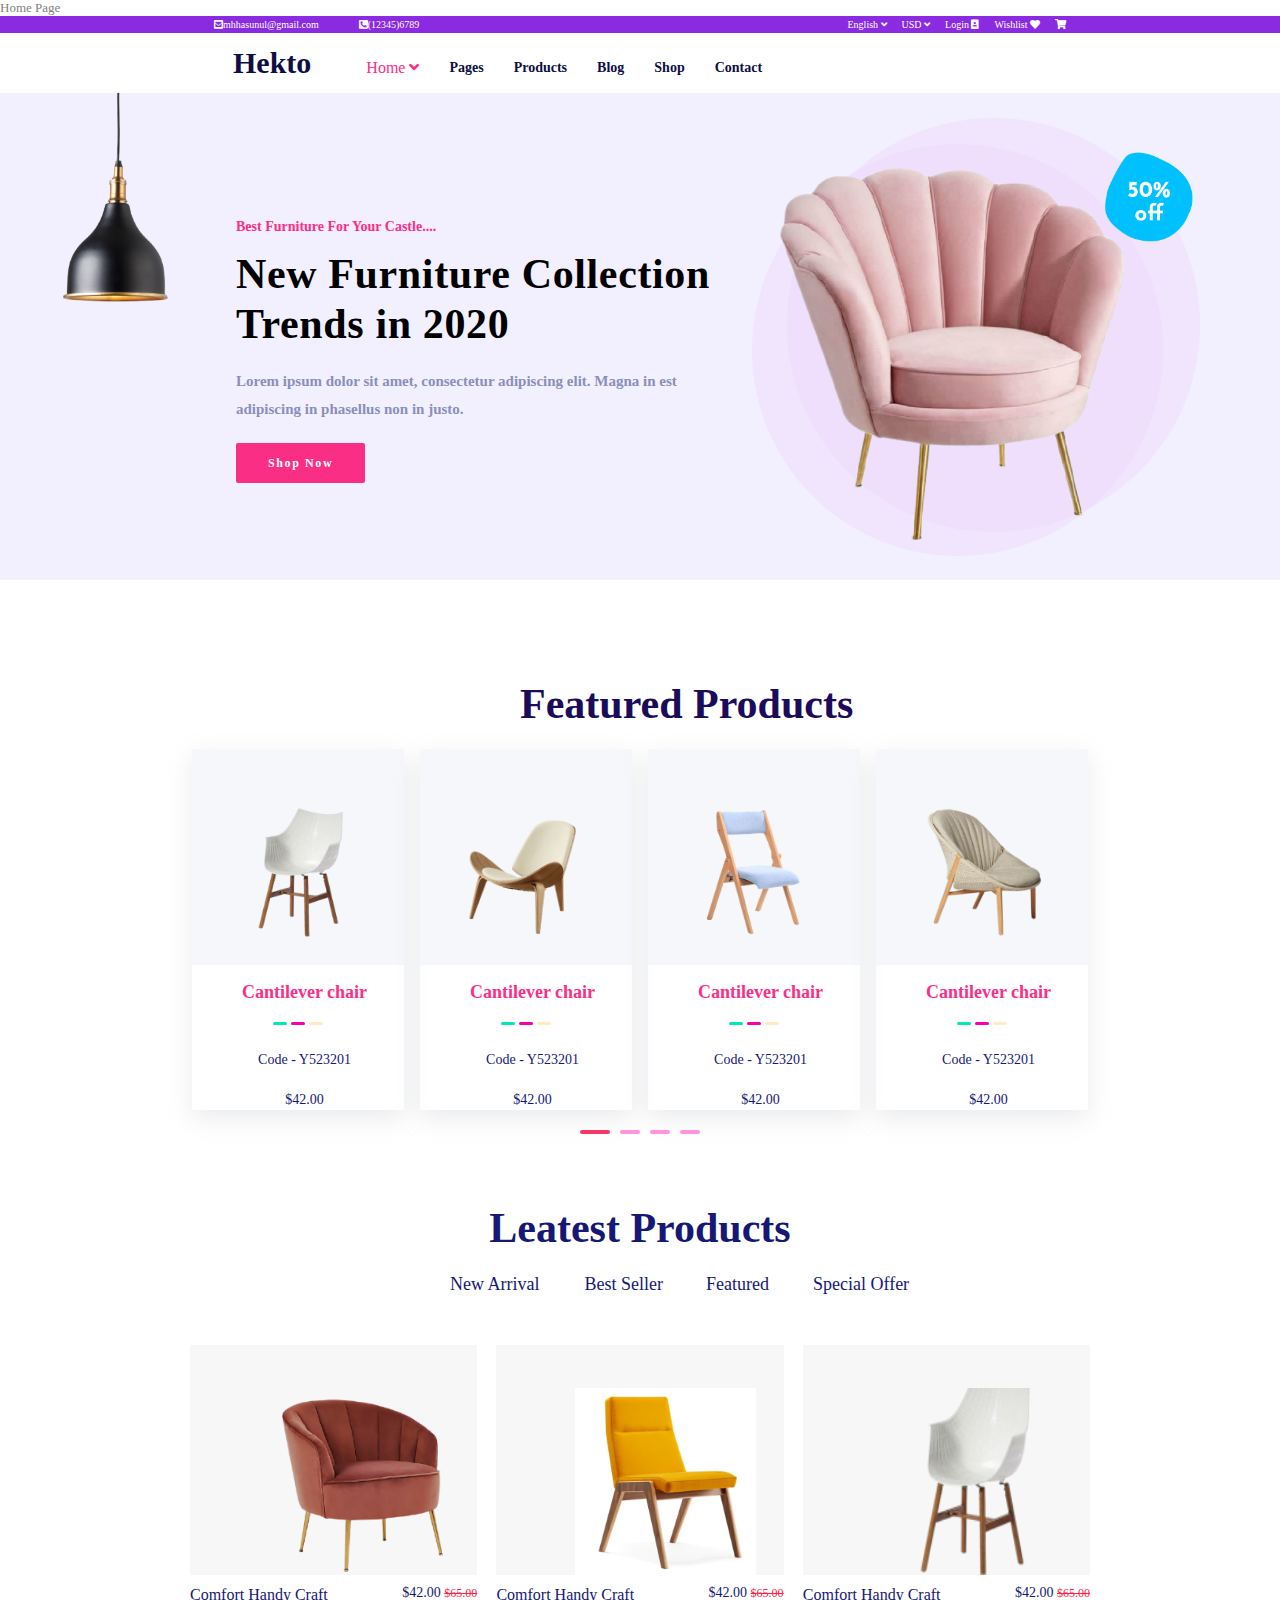
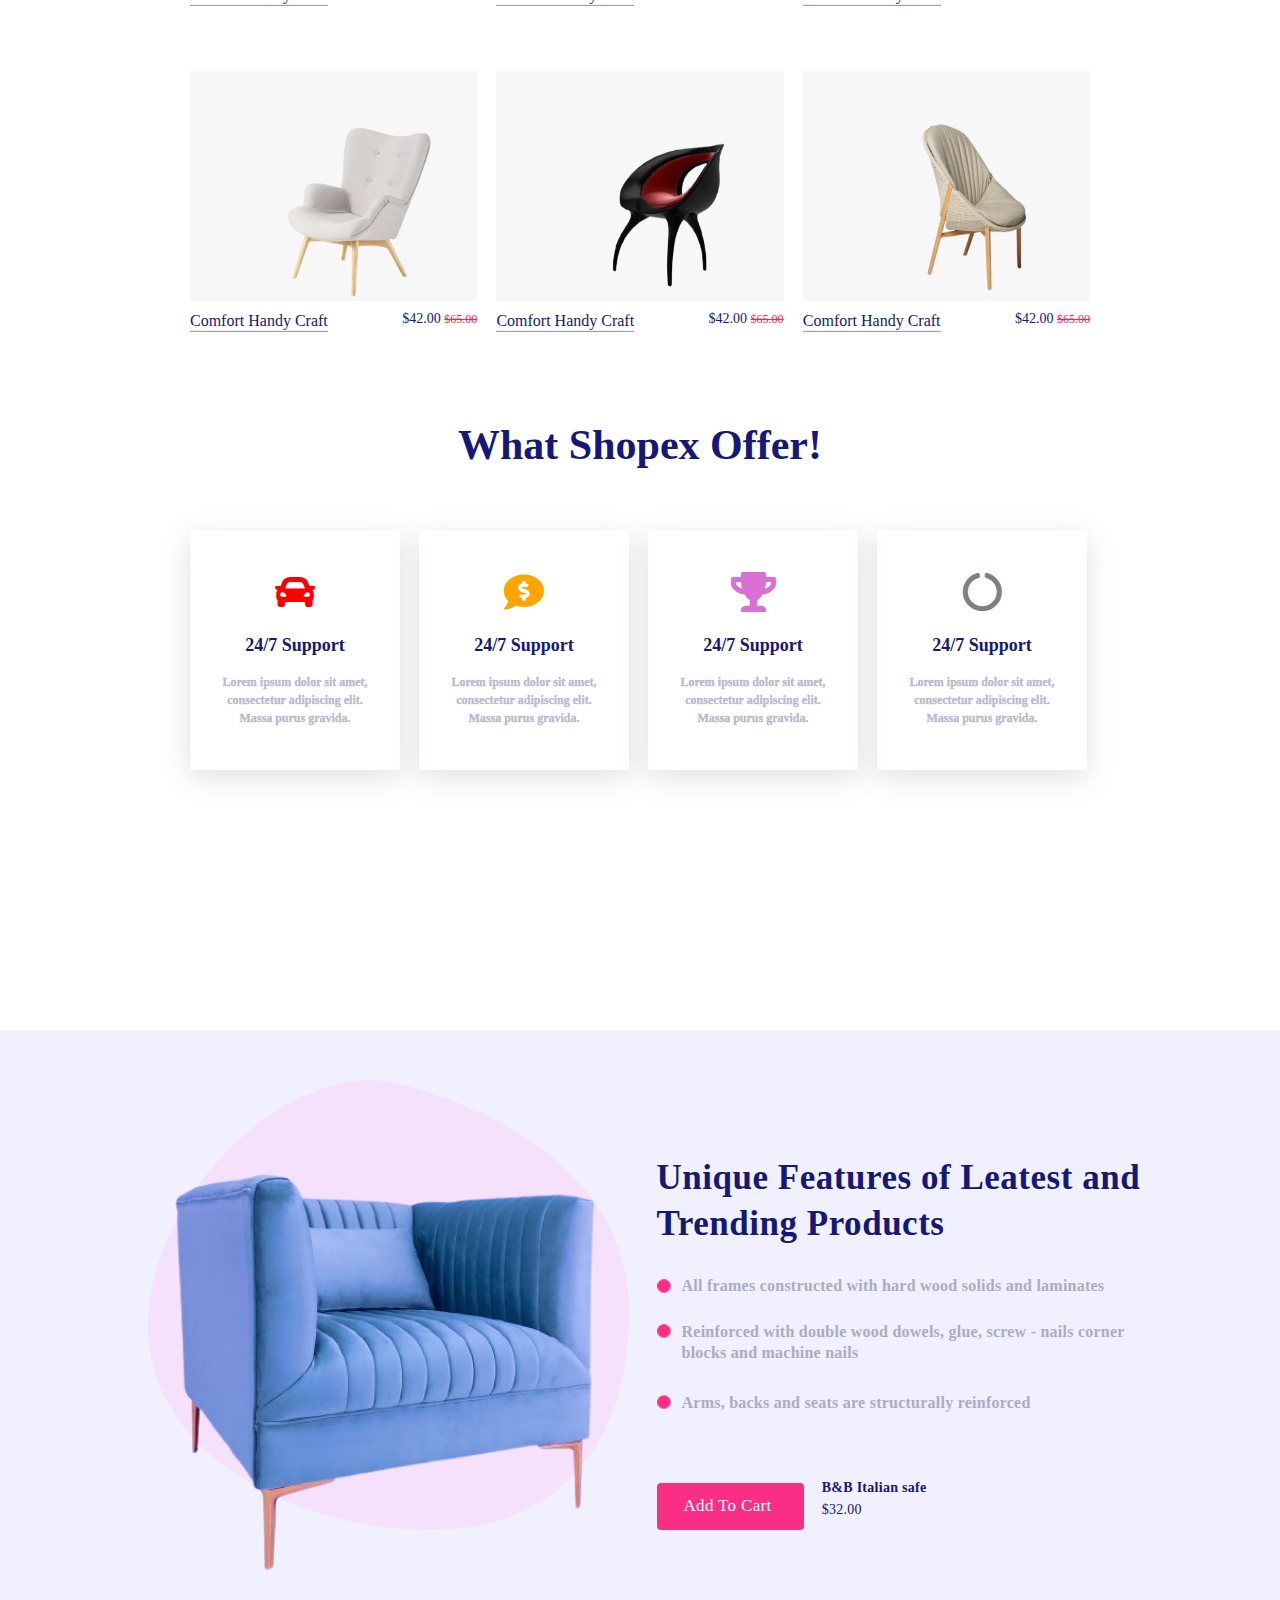
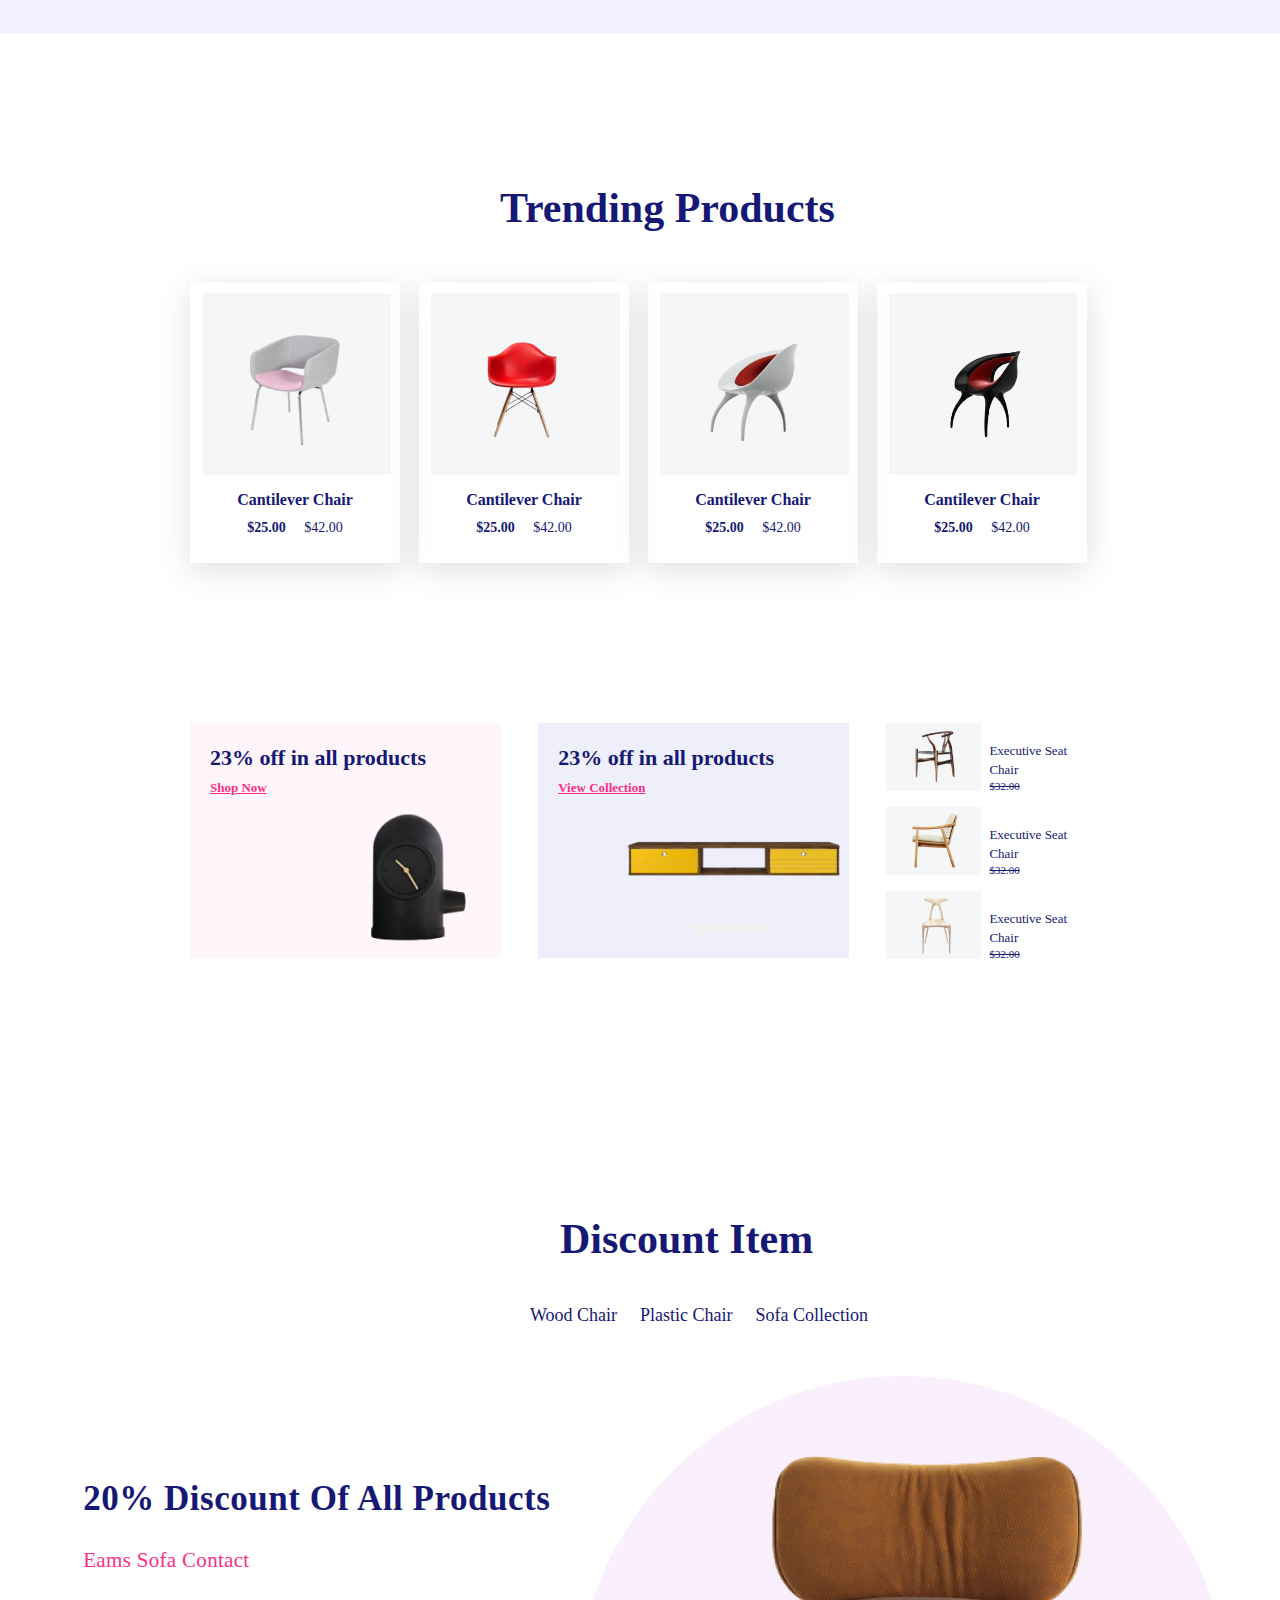
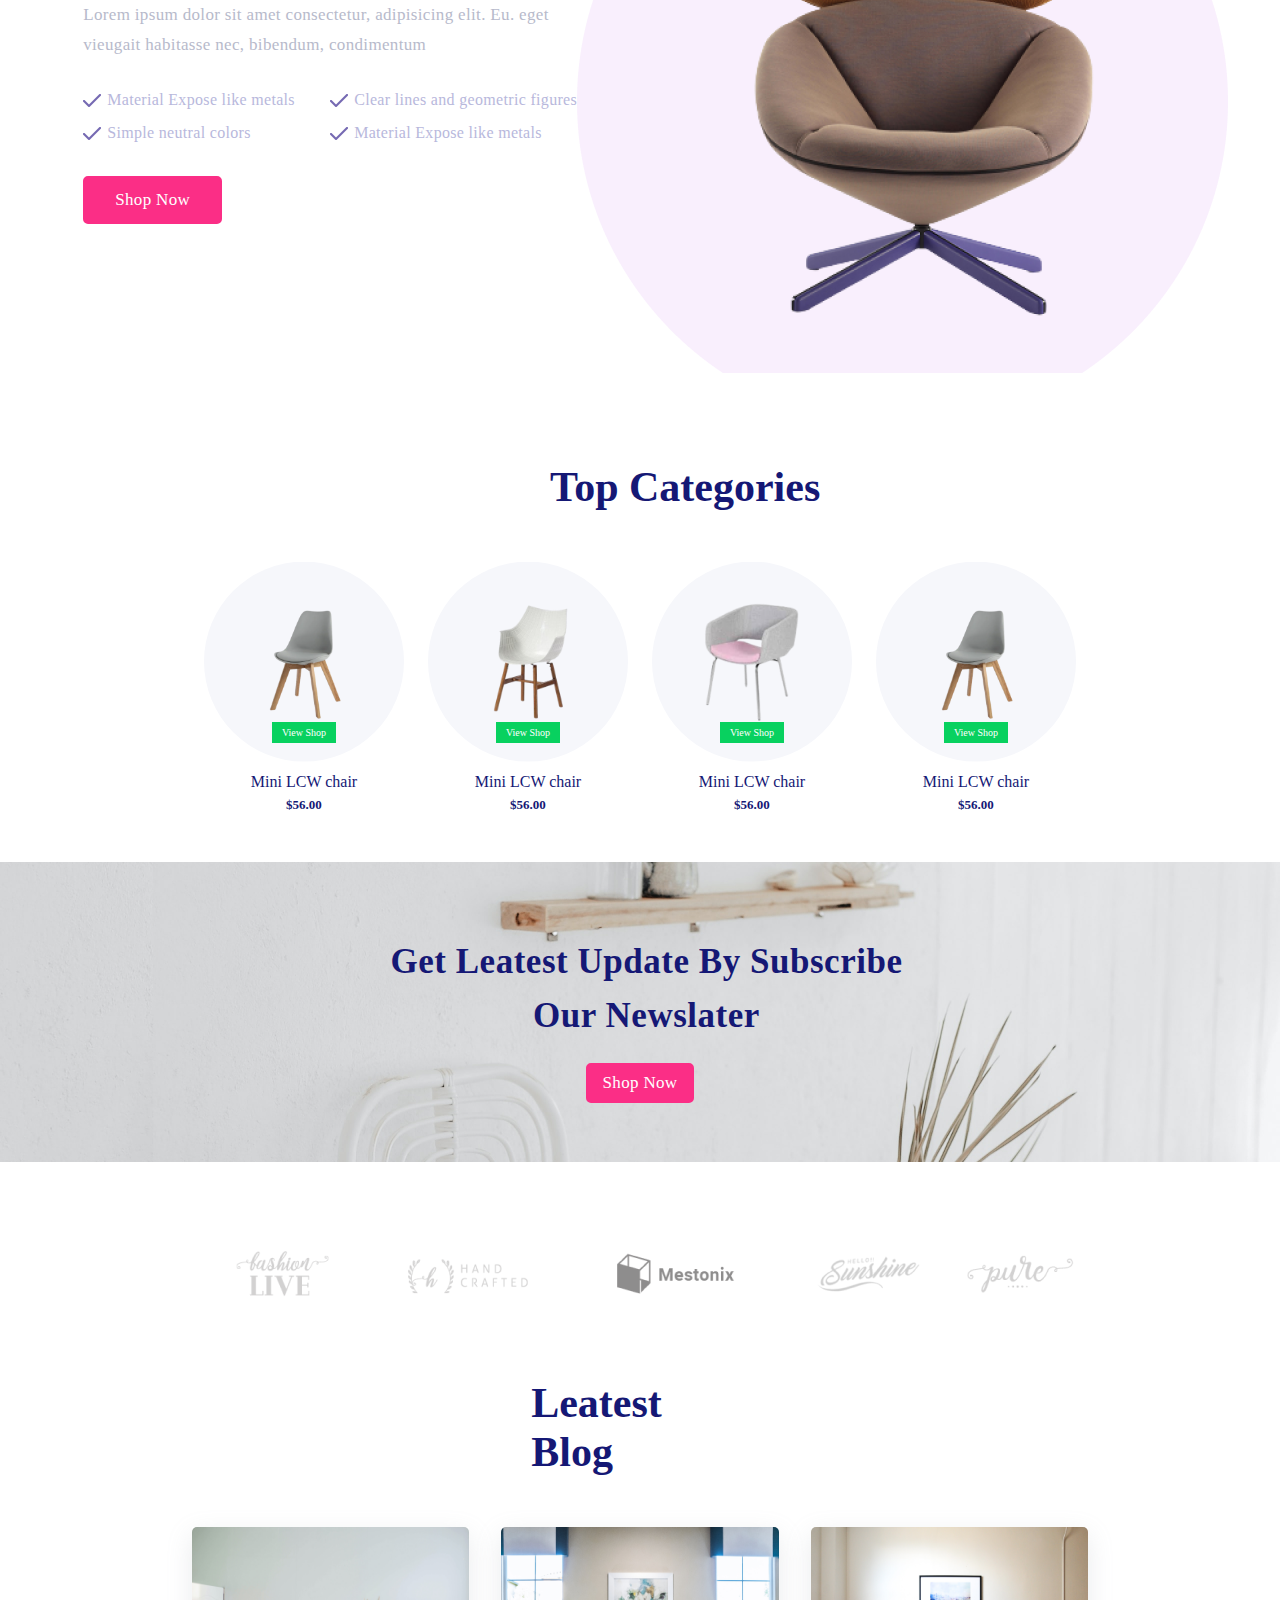
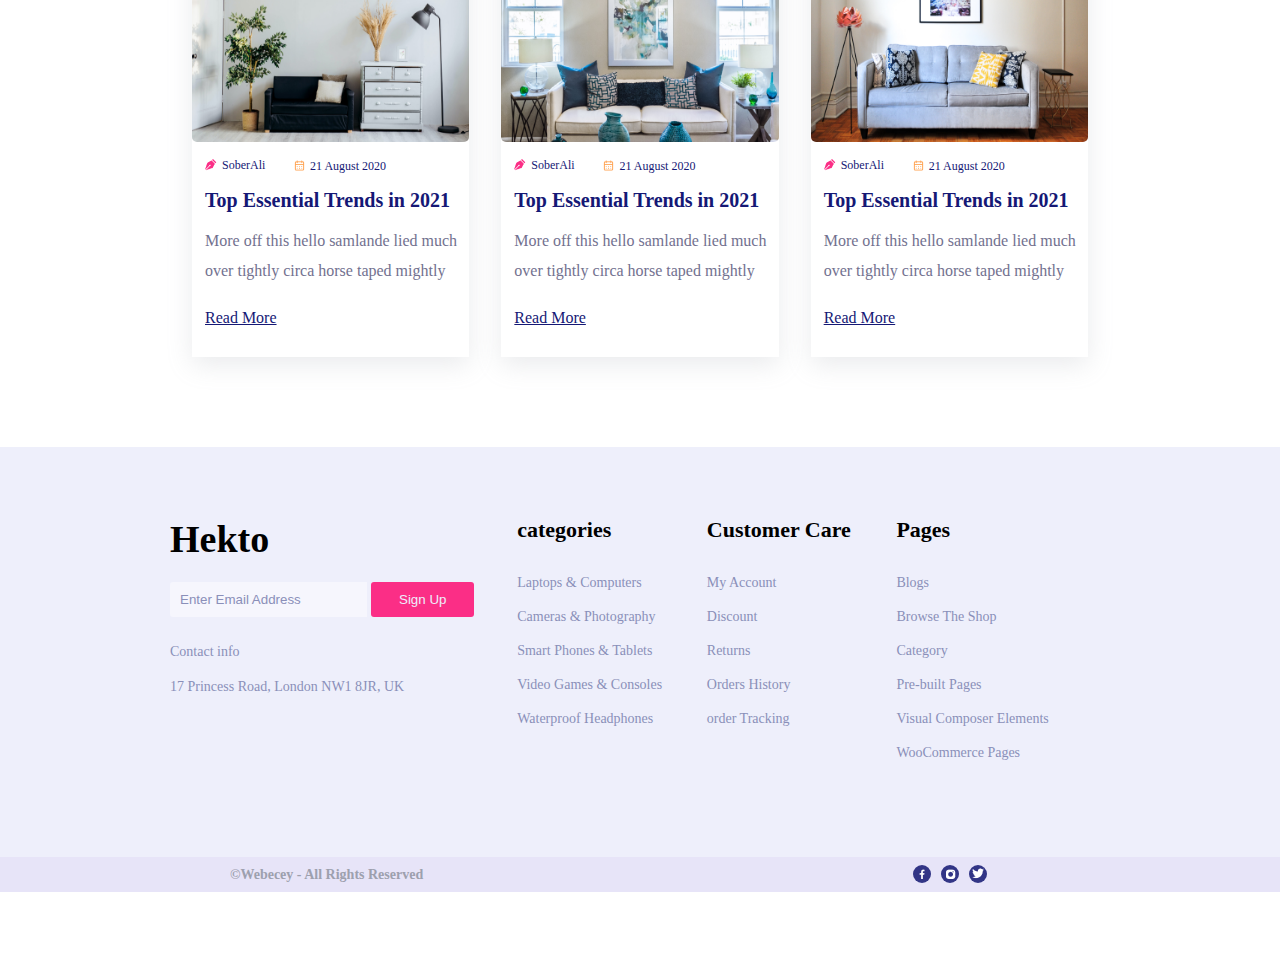
<file: index.html>
<!DOCTYPE html>
<html lang="en">

<head>
    <meta charset="UTF-8">
    <meta http-equiv="X-UA-Compatible" content="IE=edge">
    <meta name="viewport" content="width=device-width, initial-scale=1.0">
    <title>Hecto Project</title>
    <link rel="stylesheet" href="style.css">
    <link href="https://cdnjs.cloudflare.com/ajax/libs/font-awesome/5.13.0/css/all.min.css" rel="stylesheet" />
</head>

<body>
    <div class="home_page">Home Page</div>
    <div class="navbar">
        <div class="contact">
            <div class="mail"> <i class="fa fa-envelope-square"></i>mhhasunul@gmail.com</div>
            <div class="phone"><i class="fa fa-phone-square-alt"></i>(12345)6789</div>
        </div>
        <div class="details">
            <div class="english">English <i class="fa fa-angle-down"></i></div>
            <div class="usd">USD <i class="fa fa-angle-down"></i></div>
            <div class="login">Login <i class="fa fa-portrait"></i></div>
            <div class="wishlist">Wishlist <i class="fa fa-heart"></i></div>
            <div class="cart"><i class="fa fa-shopping-cart"></i></div>
        </div>
    </div>

    <div class="nav">
        <div class="logo">Hekto</div>
        <div class="about">
            <div class="home">Home <i class="fa fa-angle-down"></i></div>
            <div class="pages">Pages</div>
            <div class="products">Products</div>
            <div class="blog">Blog</div>
            <div class="shop">Shop</div>
            <div class="contact">Contact</div>
        </div>
    </div>

    <div class="new_furniture">
        <div class="bell_image">
            <img src="images/bell.png" alt="bell" />
        </div>
        <div class="new_collection">
            <div class="best_furniture">Best Furniture For Your Castle....</div>
            <div class="in_2020">New Furniture Collection
                Trends in 2020</div>
            <div class="lorem">
                Lorem ipsum dolor sit amet, consectetur adipiscing elit. Magna in est adipiscing
                in phasellus non in justo.
            </div>
            <div class="shop_now">Shop Now</div>
        </div>
        <div class="chair">
            <img src="images/chair_shadow.png" alt="chair shadow" />
        </div>
    </div>



    <div class="featured_products">
        <div class="p_featured_products">Featured Products</div>
        <div class="featured-grid">
            <div class="featured-card">
                <div class="top-section">
                    <div class="icon-section">
                        <a href="" class="icon-wrapper">
                            <i class="fa fa-shopping-cart"></i>
                        </a>
                        <a href="" class="icon-wrapper">
                            <i class="fa fa-heart"></i>
                        </a>
                        <a href="" class="icon-wrapper">
                            <i class="fa fa-search-plus"></i>
                        </a>
                    </div>
                    <div class="card-img">
                        <img src="featured_images/plastic_wood.png" alt="">
                    </div>

                    <button class="view-detail-btn">View Details</button>

                </div>
                <div class="bottom-section">
                    <h1 class="title">Cantilever chair</h1>
                    <div class="color-selction-btn">
                        <button class="btn1"></button>
                        <button class="btn2"></button>
                        <button class="btn3"></button>
                    </div>
                    <p class="desc">Code - Y523201</p>
                    <p class="price">$42.00</p>
                </div>
            </div>

            <div class="featured-card">
                <div class="top-section">
                    <div class="icon-section">
                        <a href="" class="icon-wrapper">
                            <i class="fa fa-shopping-cart"></i>
                        </a>
                        <a href="" class="icon-wrapper">
                            <i class="fa fa-heart"></i>
                        </a>
                        <a href="" class="icon-wrapper">
                            <i class="fa fa-search-plus"></i>
                        </a>
                    </div>
                    <div class="card-img">
                        <img src="featured_images/brown_wood.png" alt="">
                    </div>

                    <button class="view-detail-btn">View Details</button>

                </div>
                <div class="bottom-section">
                    <h1 class="title">Cantilever chair</h1>
                    <div class="color-selction-btn">
                        <button class="btn1"></button>
                        <button class="btn2"></button>
                        <button class="btn3"></button>
                    </div>
                    <p class="desc">Code - Y523201</p>
                    <p class="price">$42.00</p>
                </div>
            </div>


            <div class="featured-card">
                <div class="top-section">
                    <div class="icon-section">
                        <a href="" class="icon-wrapper">
                            <i class="fa fa-shopping-cart"></i>
                        </a>
                        <a href="" class="icon-wrapper">
                            <i class="fa fa-heart"></i>
                        </a>
                        <a href="" class="icon-wrapper">
                            <i class="fa fa-search-plus"></i>
                        </a>
                    </div>
                    <div class="card-img">
                        <img src="featured_images/blue_wood.png" alt="">
                    </div>

                    <button class="view-detail-btn">View Details</button>

                </div>
                <div class="bottom-section">
                    <h1 class="title">Cantilever chair</h1>
                    <div class="color-selction-btn">
                        <button class="btn1"></button>
                        <button class="btn2"></button>
                        <button class="btn3"></button>
                    </div>
                    <p class="desc">Code - Y523201</p>
                    <p class="price">$42.00</p>
                </div>
            </div>


            <div class="featured-card">
                <div class="top-section">
                    <div class="icon-section">
                        <a href="" class="icon-wrapper">
                            <i class="fa fa-shopping-cart"></i>
                        </a>
                        <a href="" class="icon-wrapper">
                            <i class="fa fa-heart"></i>
                        </a>
                        <a href="" class="icon-wrapper">
                            <i class="fa fa-search-plus"></i>
                        </a>
                    </div>
                    <div class="card-img">
                        <img src="featured_images/baby_wood.png" alt="">
                    </div>

                    <button class="view-detail-btn">View Details</button>

                </div>
                <div class="bottom-section">
                    <h1 class="title">Cantilever chair</h1>
                    <div class="color-selction-btn">
                        <button class="btn1"></button>
                        <button class="btn2"></button>
                        <button class="btn3"></button>
                    </div>
                    <p class="desc">Code - Y523201</p>
                    <p class="price">$42.00</p>
                </div>
            </div>
        </div>



        <div class="four_bars">
            <div class="bar_one"></div>
            <div class="bar_two"></div>
            <div class="bar_three"></div>
            <div class="bar_four"></div>
        </div>
        <!-- leatest_products////////
    ////////////////////////////////
   /////////////////////////////////////////
   ///////////////////////////////////////
   /////////////////////////////////// -->
        <div class="leatest_products">
            <div class="p_leatest_products">Leatest Products</div>
        </div>
        <div class="arrivals">
            <div class="arrival_list">
                <div class="first_arrival">
                    <div class="new_arrival">New Arrival</div>
                    <div class="best_seller">Best Seller</div>
                </div>
                <div class="second_arrival">
                    <div class="featured">Featured</div>
                    <div class="special_offer">Special Offer</div>
                </div>
            </div>
        </div>
        <div class="grid_leatest_products_one">
            <div class="container">
                <div class="squared_box">
                    <div class="top_section">
                        <div class="first_column">
                            <div class="angle_tag">
                                <img src="leatest_images/angle_tag.png" alt="angle" />
                            </div>
                            <div class="font_awesome">
                                <a href="" class="icon">
                                    <img src="leatest_images/cart.png" alt="cart" />
                                </a>
                                <a href="" class="icon">
                                    <img src="leatest_images/heart.png" alt="heart" />
                                </a>
                                <a href="" class="icon">
                                    <img src="leatest_images/search_plus.png" alt="plus" />
                                </a>
                            </div>
                        </div>
                        <div class="gold_wood">
                            <img src="leatest_images/thick_solfa.png" alt="chair" />
                        </div>
                    </div>
                    <div class="about">
                        <div class="about_text">
                            Comfort Handy Craft
                        </div>
                        <div class="about_dollars">
                            $42.00 <span>$65.00</span>
                        </div>
                    </div>
                </div>


                <div class="squared_box">
                    <div class="top_section">
                        <div class="first_column">
                            <div class="angle_tag">
                                <img src="leatest_images/angle_tag.png" alt="angle" />
                            </div>
                            <div class="font_awesome">
                                <a href="" class="icon">
                                    <img src="leatest_images/cart.png" alt="cart" />
                                </a>
                                <a href="" class="icon">
                                    <img src="leatest_images/heart.png" alt="heart" />
                                </a>
                                <a href="" class="icon">
                                    <img src="leatest_images/search_plus.png" alt="plus" />
                                </a>
                            </div>
                        </div>
                        <div class="gold_wood">
                            <img src="leatest_images/gold_wood.png" alt="chair" />
                        </div>
                    </div>
                    <div class="about">
                        <div class="about_text">
                            Comfort Handy Craft
                        </div>
                        <div class="about_dollars">
                            $42.00 <span>$65.00</span>
                        </div>
                    </div>
                </div>


                <div class="squared_box">
                    <div class="top_section">
                        <div class="first_column">
                            <div class="angle_tag">
                                <img src="leatest_images/angle_tag.png" alt="angle" />
                            </div>
                            <div class="font_awesome">
                                <a href="" class="icon">
                                    <img src="leatest_images/cart.png" alt="cart" />
                                </a>
                                <a href="" class="icon">
                                    <img src="leatest_images/heart.png" alt="heart" />
                                </a>
                                <a href="" class="icon">
                                    <img src="leatest_images/search_plus.png" alt="plus" />
                                </a>
                            </div>
                        </div>
                        <div class="gold_wood">
                            <img src="leatest_images/plastic2_wood.png" alt="chair" />
                        </div>
                    </div>
                    <div class="about">
                        <div class="about_text">
                            Comfort Handy Craft
                        </div>
                        <div class="about_dollars">
                            $42.00 <span>$65.00</span>
                        </div>
                    </div>
                </div>


                <div class="squared_box">
                    <div class="top_section">
                        <div class="first_column">
                            <div class="angle_tag">
                                <img src="leatest_images/angle_tag.png" alt="angle" />
                            </div>
                            <div class="font_awesome">
                                <a href="" class="icon">
                                    <img src="leatest_images/cart.png" alt="cart" />
                                </a>
                                <a href="" class="icon">
                                    <img src="leatest_images/heart.png" alt="heart" />
                                </a>
                                <a href="" class="icon">
                                    <img src="leatest_images/search_plus.png" alt="plus" />
                                </a>
                            </div>
                        </div>
                        <div class="gold_wood">
                            <img src="leatest_images/king_wood.png" alt="chair" />
                        </div>
                    </div>
                    <div class="about">
                        <div class="about_text">
                            Comfort Handy Craft
                        </div>
                        <div class="about_dollars">
                            $42.00 <span>$65.00</span>
                        </div>
                    </div>
                </div>


                <div class="squared_box">
                    <div class="top_section">
                        <div class="first_column">
                            <div class="angle_tag">
                                <img src="leatest_images/angle_tag.png" alt="angle" />
                            </div>
                            <div class="font_awesome">
                                <a href="" class="icon">
                                    <img src="leatest_images/cart.png" alt="cart" />
                                </a>
                                <a href="" class="icon">
                                    <img src="leatest_images/heart.png" alt="heart" />
                                </a>
                                <a href="" class="icon">
                                    <img src="leatest_images/search_plus.png" alt="plus" />
                                </a>
                            </div>
                        </div>
                        <div class="gold_wood">
                            <img src="leatest_images/blck_upholstery.png" alt="chair" />
                        </div>
                    </div>
                    <div class="about">
                        <div class="about_text">
                            Comfort Handy Craft
                        </div>
                        <div class="about_dollars">
                            $42.00 <span>$65.00</span>
                        </div>
                    </div>
                </div>


                <div class="squared_box">
                    <div class="top_section">
                        <div class="first_column">
                            <div class="angle_tag">
                                <img src="leatest_images/angle_tag.png" alt="angle" />
                            </div>
                            <div class="font_awesome">
                                <a href="" class="icon">
                                    <img src="leatest_images/cart.png" alt="cart" />
                                </a>
                                <a href="" class="icon">
                                    <img src="leatest_images/heart.png" alt="heart" />
                                </a>
                                <a href="" class="icon">
                                    <img src="leatest_images/search_plus.png" alt="plus" />
                                </a>
                            </div>
                        </div>
                        <div class="gold_wood">
                            <img src="leatest_images/baby2_wood.png" alt="chair" />
                        </div>
                    </div>
                    <div class="about">
                        <div class="about_text">
                            Comfort Handy Craft
                        </div>
                        <div class="about_dollars">
                            $42.00 <span>$65.00</span>
                        </div>
                    </div>
                </div>
            </div>

            <!-- shopex_offer 
    ///////////////////////////////////
   //////////////////////////////////
    /////////////////////////////////-->
            <div class="shopex_offer">
                <div class="p_shopex_offer">
                    What Shopex Offer!
                </div>
                <div class="shopex_grid">
                    <div class="container">
                        <div class="mini_box">
                            <div class="car">
                                <i class="fa fa-car"></i>
                            </div>
                            <div class="time">
                                24/7 Support
                            </div>
                            <div class="lorem10">
                                Lorem ipsum dolor sit amet, consectetur adipiscing elit. Massa purus
                                gravida.
                            </div>
                        </div>
                        <div class="mini_box">
                            <div class="comment_dollar">
                                <i class="fa fa-comment-dollar"></i>
                            </div>
                            <div class="time">
                                24/7 Support
                            </div>
                            <div class="lorem10">
                                Lorem ipsum dolor sit amet, consectetur adipiscing elit. Massa purus
                                gravida.
                            </div>
                        </div>
                        <div class="mini_box">
                            <div class="trophy">
                                <i class="fa fa-trophy"></i>
                            </div>
                            <div class="time">
                                24/7 Support
                            </div>
                            <div class="lorem10">
                                Lorem ipsum dolor sit amet, consectetur adipiscing elit. Massa purus
                                gravida.
                            </div>
                        </div>
                        <div class="mini_box">
                            <div class="circle_notch">
                                <i class="fa fa-circle-notch"></i>
                            </div>
                            <div class="time">
                                24/7 Support
                            </div>
                            <div class="lorem10">
                                Lorem ipsum dolor sit amet, consectetur adipiscing elit. Massa purus
                                gravida.
                            </div>
                        </div>
                    </div>
                </div>
            </div>
            <!-- unique_products
    ////////////////////////
    ////////////////////////////
    ///////////////////////// -->
            <div class="unique_products">
                <div class="two_flex">
                    <div class="inner_shadow">
                        <img src="unique_images/blue_solfa.png" alt="chair" />
                    </div>
                    <div class="unique_text">
                        <div class="unique_heading">
                            Unique Features of Leatest and Trending Products
                        </div>
                        <div class="points">
                            <div class="each_point_one">
                                <div class="point_color">
                                    <img src="unique_images/pink_dot.png" alt="dot" />
                                </div>
                                <div class="paragraph">All frames constructed with hard wood solids and
                                    laminates</div>
                            </div>
                            <div class="each_point_two">
                                <div class="point_color">
                                    <img src="unique_images/pink_dot.png" alt="dot" />
                                </div>
                                <div class="paragraph">Reinforced with double wood dowels, glue,
                                    screw - nails corner blocks and machine nails</div>
                            </div>
                            <div class="each_point_three">
                                <div class="point_color">
                                    <img src="unique_images/pink_dot.png" alt="dot" />
                                </div>
                                <div class="paragraph">Arms, backs and seats are structurally reinforced
                                </div>
                            </div>
                        </div>
                        <div class="add_cart">
                            <div class="add_to_cart"><a href="#">Add To Cart</a></div>
                            <div class="italian">B&B Italian safe <span>$32.00</span></div>
                        </div>
                    </div>
                </div>
            </div>
            <div class="trending_products">
                <div class="p_trending_products">
                    Trending Products
                </div>
                <div class="container">
                    <div class="upholstery_box">
                        <div class="trending_image">
                            <img src="trending_images/ash_seat.png" alt="chair" />
                        </div>
                        <div class="description">
                            <div class="first_des">
                                Cantilever Chair
                            </div>
                            <div class="second_des">
                                $25.00 <span>$42.00</span>
                            </div>
                        </div>
                    </div>
                    <div class="upholstery_box">
                        <div class="trending_image">
                            <img src="trending_images/red_seat.png" alt="chair" />
                        </div>
                        <div class="description">
                            <div class="first_des">
                                Cantilever Chair
                            </div>
                            <div class="second_des">
                                $25.00 <span>$42.00</span>
                            </div>
                        </div>
                    </div>
                    <div class="upholstery_box">
                        <div class="trending_image">
                            <img src="trending_images/silver_brown.png" alt="chair" />
                        </div>
                        <div class="description">
                            <div class="first_des">
                                Cantilever Chair
                            </div>
                            <div class="second_des">
                                $25.00 <span>$42.00</span>
                            </div>
                        </div>
                    </div>
                    <div class="upholstery_box">
                        <div class="trending_image">
                            <img src="trending_images/black_brown.png" alt="chair" />
                        </div>
                        <div class="description">
                            <div class="first_des">
                                Cantilever Chair
                            </div>
                            <div class="second_des">
                                $25.00 <span>$42.00</span>
                            </div>
                        </div>
                    </div>
                </div>
            </div>


            <!-- OFF_PRODUCTS
            ////////////////////////////////////////////// -->
            <div class="off_products">
                <div class="container">
                    <div class="a_box">
                        <div class="a_box_text">
                            23% off in all products
                        </div>
                        <div class="shop_now_space">
                            <div class="shop_now">Shop Now</div>
                            <div class="off_products">
                                <img src="off_products_images/tower_clock.png" alt="clock" />
                            </div>
                        </div>
                    </div>
                    <div class="a_box_two">
                        <div class="a_box_text">
                            23% off in all products
                        </div>
                        <div class="view_collection">View Collection</div>
                        <div class="off_products">
                            <img src="off_products_images/chess_drawer.png" alt="chess drawer" />
                        </div>
                    </div>
                    <div class="third_box">
                        <div class="off_chair_one_space">
                            <div class="off_chair">
                                <img src="off_products_images/off_chair_one.png" alt="chair" />
                            </div>
                            <div class="off_text">
                                <div class="text_one">Executive Seat Chair</div>
                                <div class="text_two">$32.00</div>
                            </div>
                        </div>
                        <div class="off_chair_one_space">
                            <div class="off_chair">
                                <img src="off_products_images/off_chair_two.png" alt="chair" />
                            </div>
                            <div class="off_text">
                                <div class="text_one">Executive Seat Chair</div>
                                <div class="text_two">$32.00</div>
                            </div>
                        </div>
                        <div class="off_chair_one_space">
                            <div class="off_chair">
                                <img src="off_products_images/off_chair_three.png" alt="chair" />
                            </div>
                            <div class="off_text">
                                <div class="text_one">Executive Seat Chair</div>
                                <div class="text_two">$32.00</div>
                            </div>
                        </div>
                    </div>
                </div>
            </div>

            <div class="discount_item">
                <div class="p_discount_item">Discount Item</div>
                <div class="discount_list">
                    <div class="chair_space">
                        <div class="chair_list">Wood Chair</div>
                        <div class="dot_one">
                            <img src="chair_space_image/chair_space_dot.png" alt="" />
                        </div>
                    </div>
                    <div class="chair_space">
                        <div class="chair_list">Plastic Chair</div>
                        <div class="dot_one">
                            <img src="chair_space_image/chair_space_dot.png" alt="" />
                        </div>
                    </div>
                    <div class="chair_space">
                        <div class="chair_list">Sofa Collection</div>
                        <div class="dot_one">
                            <img src="chair_space_image/chair_space_dot.png" alt="" />
                        </div>
                    </div>
                </div>
            </div>
            <div class="discount_box">
                <div class="discount_card">
                    <div class="title">20% Discount Of All Products</div>
                    <div class="text">Eams Sofa Contact</div>
                    <div class="desc">Lorem ipsum dolor sit amet consectetur, adipisicing elit.
                        Eu. eget vieugait habitasse nec, bibendum, condimentum</div>
                    <div class="rows">

                        <div class="thick_text">
                            <div class="thick_good">
                                <img src="discount_images/thick_good.png">
                            </div>
                            <div class="short_p">Material Expose like metals</div>
                        </div>
                        <div class="thick_text">
                            <div class="thick_good">
                                <img src="discount_images/thick_good.png">
                            </div>
                            <div class="short_p">Clear lines and geometric figures</div>
                        </div>
                        <div class="thick_text">
                            <div class="thick_good">
                                <img src="discount_images/thick_good.png">
                            </div>
                            <div class="short_p">Simple neutral colors</div>
                        </div>
                        <div class="thick_text">
                            <div class="thick_good">
                                <img src="discount_images/thick_good.png">
                            </div>
                            <div class="short_p">Material Expose like metals</div>
                        </div>
                    </div>

                    <button class="shop_now">Shop Now</button>
                </div>
                <div class="discount_chair_image">
                    <img src="discount_images/discount_chair.png">
                </div>
            </div>
            <!-- top_categories
    //////////////////////////////
    ////////////////////////////
   /////////////////////////////
  ///////////////////////// -->

            <div class="top_categories">
                <div class="p_top_categories">Top Categories</div>
            </div>
            <div class="circle_boxes">
                <div class="circle_box">
                    <div class="top_section">
                        <div class="circle_image">
                            <img src="top_categories_images/wood_seat.png" alt="" />
                            <div class="view_shop">View Shop</div>
                        </div>
                        <!-- <button class="view_shop">View Shop</button> -->
                    </div>

                    <div class="bottom_section">
                        <div class="text">Mini LCW chair</div>
                        <div class="amount">$56.00</div>
                    </div>
                </div>
                <div class="circle_box">
                    <div class="top_section">
                        <div class="circle_image">
                            <img src="top_categories_images/plastic_seat.png" alt="" />
                            <div class="view_shop">View Shop</div>
                        </div>
                        <!-- <a href="" class="view_shop">View Shop</a> -->
                    </div>

                    <div class="bottom_section">
                        <div class="text">Mini LCW chair</div>
                        <div class="amount">$56.00</div>
                    </div>
                </div>
                <div class="circle_box">
                    <div class="top_section">
                        <div class="circle_image">
                            <img src="top_categories_images/pink_seat.png" alt="" />
                            <div class="view_shop">View Shop</div>
                        </div>
                        <!-- <button class="view_shop">View Shop</button> -->
                    </div>

                    <div class="bottom_section">
                        <div class="text">Mini LCW chair</div>
                        <div class="amount">$56.00</div>
                    </div>
                </div>
                <div class="circle_box">
                    <div class="top_section">
                        <div class="circle_image">
                            <img src="top_categories_images/wood_seat.png" alt="" />
                            <div class="view_shop">View Shop</div>
                        </div>
                        <!-- <button class="view_shop">View Shop</button> -->
                    </div>

                    <div class="bottom_section">
                        <div class="text">Mini LCW chair</div>
                        <div class="amount">$56.00</div>
                    </div>
                </div>
            </div>

            <!-- background////////////////////////////////////
        ///////////////////////////////////////////////////
        ///////////////////////////////////////////////////////
         ////////////////////////////////////////////////////// -->

            <div class="background">
                <h1>Get Leatest Update By Subscribe <span>Our Newslater</span></h1>
                <button class="shop_now">Shop Now</button>
            </div>
            <div class="image_line">
                <img src="background_images/image_line.png" alt="image" />
            </div>

            <!-- leatest_blog/////////////////////
        ////////////////////////////////////
        //////////////////////////////////////// -->

            <div class="leatest_blog">
                <div class="p_leatest_blog">Leatest Blog</div>
                <div class="ltst2_boxes">
                    <div class="ltst2_box">
                        <div class="blog_photo">
                            <img src="leatest_blog_images/blog1_photo.png" alt="" />
                        </div>
                        <div class="opening">
                            <div class="name_sctn">
                                <div class="name_pin">
                                    <img src="leatest_blog_images/name_pin.png" alt="" />
                                </div>
                                <div class="name">SoberAli</div>
                            </div>
                            <div class="date_sctn">
                                <div class="date_pin">
                                    <img src="leatest_blog_images/date.png" alt="" />
                                </div>
                                <div class="date">21 August 2020</div>
                            </div>
                        </div>
                        <h1 class="text">Top Essential Trends in 2021</h1>
                        <p class="paragragh">
                            More off this hello samlande lied much over tightly circa horse taped
                            mightly
                        </p>
                        <a href="#">Read More</a>
                    </div>

                    <div class="ltst2_box">
                        <div class="blog_photo">
                            <img src="leatest_blog_images/blog2_photo.png" alt="" />
                        </div>
                        <div class="opening">
                            <div class="name_sctn">
                                <div class="name_pin">
                                    <img src="leatest_blog_images/name_pin.png" alt="" />
                                </div>
                                <div class="name">SoberAli</div>
                            </div>
                            <div class="date_sctn">
                                <div class="date_pin">
                                    <img src="leatest_blog_images/date.png" alt="" />
                                </div>
                                <div class="date">21 August 2020</div>
                            </div>
                        </div>
                        <h1 class="text">Top Essential Trends in 2021</h1>
                        <p class="paragragh">
                            More off this hello samlande lied much over tightly circa horse taped
                            mightly
                        </p>
                        <a href="#">Read More</a>
                    </div>

                    <div class="ltst2_box">
                        <div class="blog_photo">
                            <img src="leatest_blog_images/blog3_photo.png" alt="" />
                        </div>
                        <div class="opening">
                            <div class="name_sctn">
                                <div class="name_pin">
                                    <img src="leatest_blog_images/name_pin.png" alt="" />
                                </div>
                                <div class="name">SoberAli</div>
                            </div>
                            <div class="date_sctn">
                                <div class="date_pin">
                                    <img src="leatest_blog_images/date.png" alt="" />
                                </div>
                                <div class="date">21 August 2020</div>
                            </div>
                        </div>
                        <h1 class="text">Top Essential Trends in 2021</h1>
                        <p class="paragragh">
                            More off this hello samlande lied much over tightly circa horse taped
                            mightly
                        </p>
                        <a href="#">Read More</a>
                    </div>
                </div>
            </div>
            

            <div class="footer">
                <div class="container">
                    <div class="hekto_sctn">
                        <div class="hekto">Hekto</div>
                        <div class="item_list">
                            <form class="form-inline mb-3">
                                <input
                                    style="padding: 10px; border-bottom-left-radius: 3px; border-top-left-radius: 3px; background-color: #F6F6FD; color: #8A8FB9; border: none;"
                                    type="text" class="form-control mr-2" value="Enter Email Address">
                                <input
                                    style="padding: 10px 28px 10px 28px; border-radius: 3px; background-color: #FB2E86; color:#EEEFFB; border: none;"
                                    type="submit" class="btn btn-dark" value="Sign Up">
                            </form>
                            <div class="item">
                                Contact info
                            </div>
                            <div class="item">
                                17 Princess Road, London NW1 8JR, UK
                            </div>
                        </div>
                    </div>

                    <div class="other_sctn">
                        <div class="our_packages">
                            categories
                        </div>
                        <div class="item_list">
                            <div class="item">
                                Laptops & Computers
                            </div>
                            <div class="item">
                                Cameras & Photography
                            </div>
                            <div class="item">
                                Smart Phones & Tablets
                            </div>
                            <div class="item">
                                Video Games & Consoles
                            </div>
                            <div class="item">
                                Waterproof Headphones
                            </div>
                        </div>
                    </div>

                    <div class="other_sctn">
                        <div class="our_packages">
                            Customer Care
                        </div>
                        <div class="item_list">
                            <div class="item">
                                My Account
                            </div>
                            <div class="item">
                                Discount
                            </div>
                            <div class="item">
                                Returns
                            </div>
                            <div class="item">
                                Orders History
                            </div>
                            <div class="item">
                                order Tracking
                            </div>
                        </div>
                    </div>

                    <div class="other_sctn">
                        <div class="our_packages">
                            Pages
                        </div>
                        <div class="item_list">
                            <div class="item">
                                Blogs
                            </div>
                            <div class="item">
                                Browse The Shop
                            </div>
                            <div class="item">
                                Category
                            </div>
                            <div class="item">
                                Pre-built Pages
                            </div>
                            <div class="item">
                                Visual Composer Elements
                            </div>
                            <div class="item">
                                WooCommerce Pages
                            </div>
                        </div>
                    </div>
                </div>
            </div>

            <div class="footer_end">
                <div class="copy_right">&copyWebecey - All Rights Reserved</div>
                <div class="social_media">
                    <div class="social_media_image">
                        <img src="footer_end_image/facebook.png" alt="" />
                    </div>
                    <div class="social_media_image">
                        <img src="footer_end_image/instagram.png" alt="" />
                    </div>
                    <div class="social_media_image">
                        <img src="footer_end_image/twitter.png" alt="" />
                    </div>
                </div>
            </div>

</body>

</html>
</file>
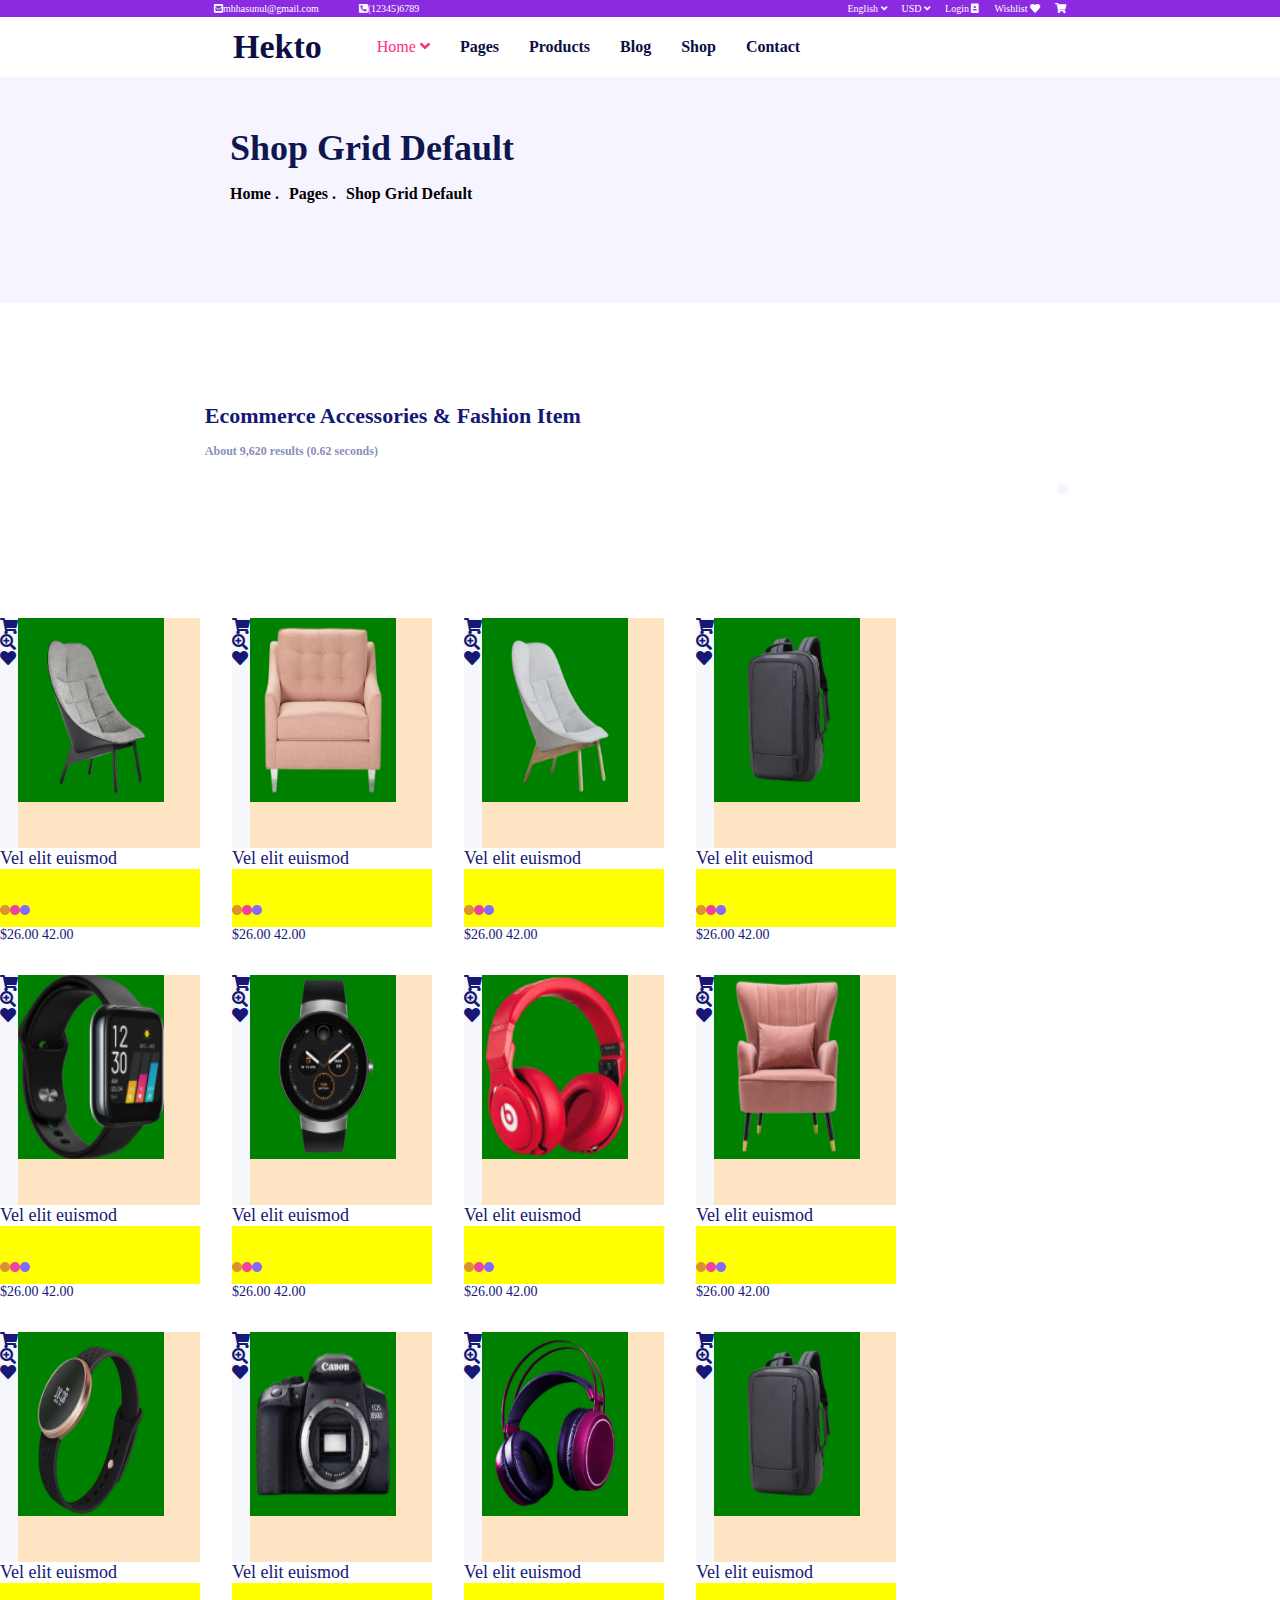
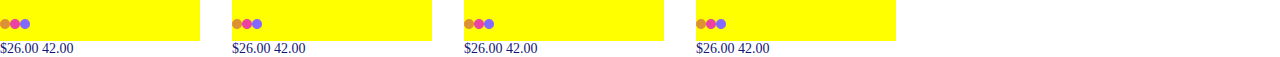
<file: index2.html>
<!DOCTYPE html>
<html lang="en">
<head>
    <meta charset="UTF-8">
    <meta http-equiv="X-UA-Compatible" content="IE=edge">
    <meta name="viewport" content="width=device-width, initial-scale=1.0">
    <title>Grid Default</title>
    <link rel="stylesheet" href="style2.css">
    <link href="https://cdnjs.cloudflare.com/ajax/libs/font-awesome/5.13.0/css/all.min.css" rel="stylesheet" />
</head>
<body>
    <div class="navbar">
        <div class="contact">
            <div class="mail"> <i class="fa fa-envelope-square"></i>mhhasunul@gmail.com</div>
            <div class="phone"><i class="fa fa-phone-square-alt"></i>(12345)6789</div>
        </div>
        <div class="details">
            <div class="english">English <i class="fa fa-angle-down"></i></div>
            <div class="usd">USD <i class="fa fa-angle-down"></i></div>
            <div class="login">Login <i class="fa fa-portrait"></i></div>
            <div class="wishlist">Wishlist <i class="fa fa-heart"></i></div>
            <div class="cart"><i class="fa fa-shopping-cart"></i></div>
        </div>
    </div>
    <div class="nav">
        <div class="logo">Hekto</div>
        <div class="about">
            <div class="home">Home <i class="fa fa-angle-down"></i></div>
            <div class="pages">Pages</div>
            <div class="products">Products</div>
            <div class="blog">Blog</div>
            <div class="shop">Shop</div>
            <div class="contact">Contact</div>
        </div>
    </div>

    <div class="shop_grid_default">
        <div class="p_shop_grid_default">Shop Grid Default</div>
        <div class="abouts">
            <div class="item">Home .</div>
            <div class="item">Pages .</div>
            <div class="item">Shop Grid Default</div>
        </div>
    </div>

    <div class="accessories_with_button">
        <div class="accessories_fashion">
            <h2>Ecommerce Accessories & Fashion Item</h2>
            <p>About 9,620 results (0.62 seconds)</p>
        </div>
        <div class="dot">.</div>
    </div>

    <div class="grid_boxes_all">
        <div class="grid_box">
            <div class="img_box_with_icons">
                <div class="icons">
                    <i class="fa fa-shopping-cart"></i>
                    <i class="fa fa-search-plus"></i>
                    <i class="fa fa-heart"></i>
                </div>
                <div class="grid_image">
                    <img src="GRID_DEFAULT_IMAGES/grid1.png" alt="" />
                </div>
            </div>
            <div class="dec">
                <div class="name">Vel elit euismod</div>
                <div class="dot_sctn">
                    <div class="dot">
                        <img src="GRID_DEFAULT_IMAGES/dot1.png" alt="" />
                    </div>
                    <div class="dot">
                        <img src="GRID_DEFAULT_IMAGES/dot2.png" alt="" />
                    </div>
                    <div class="dot">
                        <img src="GRID_DEFAULT_IMAGES/dot3.png" alt="" />
                    </div>
                </div>
                <div class="amount">
                    $26.00 <span>42.00</span>
                </div>
            </div>
        </div>

        <div class="grid_box">
            <div class="img_box_with_icons">
                <div class="icons">
                    <i class="fa fa-shopping-cart"></i>
                    <i class="fa fa-search-plus"></i>
                    <i class="fa fa-heart"></i>
                </div>
                <div class="grid_image">
                    <img src="GRID_DEFAULT_IMAGES/grid2.png" alt="" />
                </div>
            </div>
            <div class="dec">
                <div class="name">Vel elit euismod</div>
                <div class="dot_sctn">
                    <div class="dot">
                        <img src="GRID_DEFAULT_IMAGES/dot1.png" alt="" />
                    </div>
                    <div class="dot">
                        <img src="GRID_DEFAULT_IMAGES/dot2.png" alt="" />
                    </div>
                    <div class="dot">
                        <img src="GRID_DEFAULT_IMAGES/dot3.png" alt="" />
                    </div>
                </div>
                <div class="amount">
                    $26.00 <span>42.00</span>
                </div>
            </div>
        </div>

        <div class="grid_box">
            <div class="img_box_with_icons">
                <div class="icons">
                    <i class="fa fa-shopping-cart"></i>
                    <i class="fa fa-search-plus"></i>
                    <i class="fa fa-heart"></i>
                </div>
                <div class="grid_image">
                    <img src="GRID_DEFAULT_IMAGES/grid3.png" alt="" />
                </div>
            </div>
            <div class="dec">
                <div class="name">Vel elit euismod</div>
                <div class="dot_sctn">
                    <div class="dot">
                        <img src="GRID_DEFAULT_IMAGES/dot1.png" alt="" />
                    </div>
                    <div class="dot">
                        <img src="GRID_DEFAULT_IMAGES/dot2.png" alt="" />
                    </div>
                    <div class="dot">
                        <img src="GRID_DEFAULT_IMAGES/dot3.png" alt="" />
                    </div>
                </div>
                <div class="amount">
                    $26.00 <span>42.00</span>
                </div>
            </div>
        </div>

        <div class="grid_box">
            <div class="img_box_with_icons">
                <div class="icons">
                    <i class="fa fa-shopping-cart"></i>
                    <i class="fa fa-search-plus"></i>
                    <i class="fa fa-heart"></i>
                </div>
                <div class="grid_image">
                    <img src="GRID_DEFAULT_IMAGES/grid4.png" alt="" />
                </div>
            </div>
            <div class="dec">
                <div class="name">Vel elit euismod</div>
                <div class="dot_sctn">
                    <div class="dot">
                        <img src="GRID_DEFAULT_IMAGES/dot1.png" alt="" />
                    </div>
                    <div class="dot">
                        <img src="GRID_DEFAULT_IMAGES/dot2.png" alt="" />
                    </div>
                    <div class="dot">
                        <img src="GRID_DEFAULT_IMAGES/dot3.png" alt="" />
                    </div>
                </div>
                <div class="amount">
                    $26.00 <span>42.00</span>
                </div>
            </div>
        </div>

        <div class="grid_box">
            <div class="img_box_with_icons">
                <div class="icons">
                    <i class="fa fa-shopping-cart"></i>
                    <i class="fa fa-search-plus"></i>
                    <i class="fa fa-heart"></i>
                </div>
                <div class="grid_image">
                    <img src="GRID_DEFAULT_IMAGES/grid5.png" alt="" />
                </div>
            </div>
            <div class="dec">
                <div class="name">Vel elit euismod</div>
                <div class="dot_sctn">
                    <div class="dot">
                        <img src="GRID_DEFAULT_IMAGES/dot1.png" alt="" />
                    </div>
                    <div class="dot">
                        <img src="GRID_DEFAULT_IMAGES/dot2.png" alt="" />
                    </div>
                    <div class="dot">
                        <img src="GRID_DEFAULT_IMAGES/dot3.png" alt="" />
                    </div>
                </div>
                <div class="amount">
                    $26.00 <span>42.00</span>
                </div>
            </div>
        </div>

        <div class="grid_box">
            <div class="img_box_with_icons">
                <div class="icons">
                    <i class="fa fa-shopping-cart"></i>
                    <i class="fa fa-search-plus"></i>
                    <i class="fa fa-heart"></i>
                </div>
                <div class="grid_image">
                    <img src="GRID_DEFAULT_IMAGES/grid6.png" alt="" />
                </div>
            </div>
            <div class="dec">
                <div class="name">Vel elit euismod</div>
                <div class="dot_sctn">
                    <div class="dot">
                        <img src="GRID_DEFAULT_IMAGES/dot1.png" alt="" />
                    </div>
                    <div class="dot">
                        <img src="GRID_DEFAULT_IMAGES/dot2.png" alt="" />
                    </div>
                    <div class="dot">
                        <img src="GRID_DEFAULT_IMAGES/dot3.png" alt="" />
                    </div>
                </div>
                <div class="amount">
                    $26.00 <span>42.00</span>
                </div>
            </div>
        </div>

        <div class="grid_box">
            <div class="img_box_with_icons">
                <div class="icons">
                    <i class="fa fa-shopping-cart"></i>
                    <i class="fa fa-search-plus"></i>
                    <i class="fa fa-heart"></i>
                </div>
                <div class="grid_image">
                    <img src="GRID_DEFAULT_IMAGES/grid7.png" alt="" />
                </div>
            </div>
            <div class="dec">
                <div class="name">Vel elit euismod</div>
                <div class="dot_sctn">
                    <div class="dot">
                        <img src="GRID_DEFAULT_IMAGES/dot1.png" alt="" />
                    </div>
                    <div class="dot">
                        <img src="GRID_DEFAULT_IMAGES/dot2.png" alt="" />
                    </div>
                    <div class="dot">
                        <img src="GRID_DEFAULT_IMAGES/dot3.png" alt="" />
                    </div>
                </div>
                <div class="amount">
                    $26.00 <span>42.00</span>
                </div>
            </div>
        </div>

        <div class="grid_box">
            <div class="img_box_with_icons">
                <div class="icons">
                    <i class="fa fa-shopping-cart"></i>
                    <i class="fa fa-search-plus"></i>
                    <i class="fa fa-heart"></i>
                </div>
                <div class="grid_image">
                    <img src="GRID_DEFAULT_IMAGES/grid8.png" alt="" />
                </div>
            </div>
            <div class="dec">
                <div class="name">Vel elit euismod</div>
                <div class="dot_sctn">
                    <div class="dot">
                        <img src="GRID_DEFAULT_IMAGES/dot1.png" alt="" />
                    </div>
                    <div class="dot">
                        <img src="GRID_DEFAULT_IMAGES/dot2.png" alt="" />
                    </div>
                    <div class="dot">
                        <img src="GRID_DEFAULT_IMAGES/dot3.png" alt="" />
                    </div>
                </div>
                <div class="amount">
                    $26.00 <span>42.00</span>
                </div>
            </div>
        </div>

        <div class="grid_box">
            <div class="img_box_with_icons">
                <div class="icons">
                    <i class="fa fa-shopping-cart"></i>
                    <i class="fa fa-search-plus"></i>
                    <i class="fa fa-heart"></i>
                </div>
                <div class="grid_image">
                    <img src="GRID_DEFAULT_IMAGES/grid9.png" alt="" />
                </div>
            </div>
            <div class="dec">
                <div class="name">Vel elit euismod</div>
                <div class="dot_sctn">
                    <div class="dot">
                        <img src="GRID_DEFAULT_IMAGES/dot1.png" alt="" />
                    </div>
                    <div class="dot">
                        <img src="GRID_DEFAULT_IMAGES/dot2.png" alt="" />
                    </div>
                    <div class="dot">
                        <img src="GRID_DEFAULT_IMAGES/dot3.png" alt="" />
                    </div>
                </div>
                <div class="amount">
                    $26.00 <span>42.00</span>
                </div>
            </div>
        </div>
        
        <div class="grid_box">
            <div class="img_box_with_icons">
                <div class="icons">
                    <i class="fa fa-shopping-cart"></i>
                    <i class="fa fa-search-plus"></i>
                    <i class="fa fa-heart"></i>
                </div>
                <div class="grid_image">
                    <img src="GRID_DEFAULT_IMAGES/grid10.png" alt="" />
                </div>
            </div>
            <div class="dec">
                <div class="name">Vel elit euismod</div>
                <div class="dot_sctn">
                    <div class="dot">
                        <img src="GRID_DEFAULT_IMAGES/dot1.png" alt="" />
                    </div>
                    <div class="dot">
                        <img src="GRID_DEFAULT_IMAGES/dot2.png" alt="" />
                    </div>
                    <div class="dot">
                        <img src="GRID_DEFAULT_IMAGES/dot3.png" alt="" />
                    </div>
                </div>
                <div class="amount">
                    $26.00 <span>42.00</span>
                </div>
            </div>
        </div>

        <div class="grid_box">
            <div class="img_box_with_icons">
                <div class="icons">
                    <i class="fa fa-shopping-cart"></i>
                    <i class="fa fa-search-plus"></i>
                    <i class="fa fa-heart"></i>
                </div>
                <div class="grid_image">
                    <img src="GRID_DEFAULT_IMAGES/grid11.png" alt="" />
                </div>
            </div>
            <div class="dec">
                <div class="name">Vel elit euismod</div>
                <div class="dot_sctn">
                    <div class="dot">
                        <img src="GRID_DEFAULT_IMAGES/dot1.png" alt="" />
                    </div>
                    <div class="dot">
                        <img src="GRID_DEFAULT_IMAGES/dot2.png" alt="" />
                    </div>
                    <div class="dot">
                        <img src="GRID_DEFAULT_IMAGES/dot3.png" alt="" />
                    </div>
                </div>
                <div class="amount">
                    $26.00 <span>42.00</span>
                </div>
            </div>
        </div>

        <div class="grid_box">
            <div class="img_box_with_icons">
                <div class="icons">
                    <i class="fa fa-shopping-cart"></i>
                    <i class="fa fa-search-plus"></i>
                    <i class="fa fa-heart"></i>
                </div>
                <div class="grid_image">
                    <img src="GRID_DEFAULT_IMAGES/grid12.png" alt="" />
                </div>
            </div>
            <div class="dec">
                <div class="name">Vel elit euismod</div>
                <div class="dot_sctn">
                    <div class="dot">
                        <img src="GRID_DEFAULT_IMAGES/dot1.png" alt="" />
                    </div>
                    <div class="dot">
                        <img src="GRID_DEFAULT_IMAGES/dot2.png" alt="" />
                    </div>
                    <div class="dot">
                        <img src="GRID_DEFAULT_IMAGES/dot3.png" alt="" />
                    </div>
                </div>
                <div class="amount">
                    $26.00 <span>42.00</span>
                </div>
            </div>
        </div>
    </div>
</body>
</html>
</file>
<file: style.css>
* {
    box-sizing: border-box;
    margin: 0;
    padding: 0;
}

.home_page {
    color: gray;
    font-size: small;
    background-color: #FFFFFF;
}

.navbar {
    display: flex;
    justify-content: space-around;
    background-color: blueviolet;
    color: white;
    font-size: x-small;
    padding-top: 3px;
    padding-bottom: 3px;
}

.navbar .contact {
    display: flex;
}

.navbar .contact .mail {
    padding-right: 40px;
}

.navbar .details {
    display: flex;
}

.navbar .details .usd {
    padding-left: 15px;
}

.navbar .details .login {
    padding-left: 15px;
}

.navbar .details .wishlist {
    padding-left: 15px;
}

.navbar .details .cart {
    padding-left: 15px;
}

.nav {
    display: flex;
    height: 60px;
}

.nav .logo {
    margin-left: 233px;
    margin-right: 55px;
    font-family: 'josefin Sans';
    font-size: 30px;
    line-height: 40px;
    color: #0D0E43;
    display: flex;
    align-items: center;
    font-weight: bold;
}

.nav .about {
    display: flex;
    font-family: 'Lato';
    font-style: normal;
    font-weight: 400;
    font-size: 14px;
    line-height: 20px;
    color: #0D0E43;
    display: flex;
    align-items: center;
    font-weight: bold;
}

.nav .about>div {
    margin-right: 30px;
}

.nav .about .home {
    color: #FB2E86;
    font-family: 'Lato';
    font-style: normal;
    font-weight: 400;
    font-size: 16px;
    line-height: 20px;
}

/* //////////////////////////////////
//////////////////////////////////////
//////////////////////////////////////
////////////////////////////////// */

.new_furniture {
    background-color: #F2F0FF;
    width: 100%;
    display: flex;
    padding-bottom: 20px;
}

.bell_image {
    width: 20%;
    /* background-color: red; */
    /* position: relative; */

}

.bell_image img {
    width: 100%;
    /* position: absolute; */
    /* right: 2px; */
}

.new_furniture .new_collection {
    width: 42%;
    /* background-color: green; */
    padding-top: 120px;
}

.new_furniture .chair {
    width: 38%;
    margin-left: 20px;
    margin-right: 80px;
    margin-top: 25px;
}

.chair img {
    width: 100%;
}

.new_collection .best_furniture {
    font-family: 'Lato';
    font-style: normal;
    font-weight: 700;
    font-size: 14px;
    line-height: 28px;
    color: #FB2E86;
    padding-bottom: 8px;
    /* font-weight: bold; */
}

.new_collection .in_2020 {
    font-family: 'Josefin Sans';
    font-size: 42px;
    line-height: 50px;
    letter-spacing: 0.015em;
    color: #000000;
    font-weight: bold;
}

.new_collection .lorem {
    font-family: 'Lato';
    font-style: normal;
    font-weight: 700;
    font-size: 15px;
    line-height: 28px;
    color: #8A8FB9;
    padding-top: 18px;
}

.new_collection .shop_now {
    font-family: 'Josefin Sans';
    font-size: 12px;
    line-height: 20px;
    letter-spacing: 0.1rem;
    color: #FFFFFF;
    padding: 8px 30px 8px 30px;
    background-color: #FB2E86;
    width: fit-content;
    border: 2px solid#FB2E86;
    margin-top: 20px;
    font-weight: bold;
    border-radius: 2px;
}

.new_collection .shop_now:hover {
    background-color: #fff;
    color: #FB2E86;
    cursor: pointer;
    border: 2px solid#FB2E86;
}

.featured_products .p_featured_products {
    font-family: 'Josefin Sans';
    font-size: 42px;
    line-height: 49px;
    color: #1A0B5B;
    margin-left: 520px;
    padding-top: 100px;
    margin-bottom: 20px;
    font-weight: bold;
}

.featured_products .grid_featured_products {
    margin-bottom: 100px;
}


/* //////////////////////////////////////////////
/////////////////////////////////////////////////
/////////////////////////////////////////////////
//////////////////////////////////////////////// */


.featured-grid {
    display: grid;
    grid-template-columns: 1fr 1fr 1fr 1fr;
    gap: 1rem;
    width: 70%;
    margin: auto;
    padding-bottom: 20px;
}

.featured-card {
    height: 361px;
    box-shadow: rgba(149, 157, 165, 0.2) 0px 8px 24px;
}

.top-section {
    width: 100%;
    height: 60%;
    display: flex;
    justify-content: space-between;
    flex-direction: column;
    background: #F6F7FB;
    padding: 10px 0;
}

.icon-section {
    width: 40%;
    margin-left: 10px;
    display: flex;
    justify-content: space-between;
    visibility: hidden;
    gap: 0.2rem;

}

.icon-section .icon-wrapper {
    display: flex;
    justify-content: center;
    align-items: center;
    width: 30px;
    height: 30px;
    border-radius: 50%;
    border: 1px solid transparent;
    text-decoration: none;
}

.icon-section .icon-wrapper:hover {
    background: rgb(226, 223, 223);
}

.icon-section .fa-shopping-cart {
    color: #151875;
}

.icon-section .fa-heart {
    color: rgb(0, 166, 255);
}

.icon-section .fa-search-plus {
    color: rgb(100, 192, 241);
}

.card-img {
    display: flex;
    justify-content: center;
    height: 70%;
}

.top-section button {
    width: fit-content;
    margin: 0 auto;
    background: #08D15F;
    border-radius: 2px;
    border: none;
    color: #fff;
    padding: 5px 10px;
    font-family: 'Josefin Sans';
    font-size: 12px;
    line-height: 14px;
    /* display: none; */
    visibility: hidden;
}

.bottom-section {
    display: flex;
    justify-content: center;
    align-items: center;
    flex-direction: column;
    padding: 10px 0;
    gap: 0.5rem;
    height: 40%;
}

.featured-card:hover .bottom-section {
    background-color: #2F1AC4;
}

.featured-card:hover .view-detail-btn {
    visibility: visible;
}

.featured-card:hover h1,
.featured-card:hover p {
    color: #fff;
}

.featured-card:hover .icon-section {
    visibility: visible;
}

.title {
    color: #FB2E86;
    font-family: 'Lato';
    font-weight: 700;
    font-size: 18px;
    line-height: 22px;

}

.desc {
    font-family: 'Josefin Sans';
    font-size: 14px;
    line-height: 16px;
    color: #151875;
}

.price {
    font-family: 'Lato';
    font-weight: 400;
    font-size: 14px;
    line-height: 17px;
    color: #151875;
}

.color-selction-btn button {
    width: 14px;
    height: 3px;
    border-radius: 2px;
    border: none;
}

.btn1 {
    background: #05E6B7;
}

.btn2 {
    background: #F701A8;
}

.btn3 {
    background-color: #FFEAC1;
}

/* FOUR BARS///////////////
//////////////////////////////////
//////////////////////////////////
/////////////////////////////// */

.four_bars {
    display: flex;
    justify-content: center;
    margin-bottom: 70px;
}

.four_bars .bar_one {
    height: 4px;
    width: 30px;
    border-radius: 3px;
    background-color: #F83667;
}

.four_bars .bar_two {
    height: 4px;
    width: 20px;
    border-radius: 3px;
    background-color: #FF94DF;
    margin-left: 10px;
}

.four_bars .bar_three {
    height: 4px;
    width: 20px;
    border-radius: 3px;
    background-color: #FF94DF;
    margin-right: 10px;
    margin-left: 10px;
}


.four_bars .bar_four {
    height: 4px;
    width: 20px;
    border-radius: 3px;
    background-color: #FF94DF;
}

/* .leatest_products
////////////////////////////////
///////////////////////////////
////////////////////////////// */

.leatest_products .p_leatest_products {
    font-family: 'Josefin Sans';
    font-size: 42px;
    line-height: 49px;
    color: #151875;
    display: flex;
    justify-content: center;
    margin-bottom: 20px;
    font-weight: bold;
}

.arrivals .arrival_list .new_arrival {
    color: #151875;
    /* text-decoration: underline; */
    font-family: 'Lato';
    font-style: normal;
    font-weight: 400;
    font-size: 18px;
    line-height: 22px;
    margin-right: 5px;
}

.arrivals .arrival_list .new_arrival:hover {
    color: #FB2E86;
    text-decoration: underline;
    font-family: 'Lato';
    font-style: normal;
    font-weight: 400;
    font-size: 18px;
    line-height: 22px;
    margin-right: 5px;
}

.arrivals .arrival_list .best_seller:hover {
    color: #FB2E86;
    text-decoration: underline;
}


.arrivals .arrival_list {
    font-family: 'Lato';
    font-style: normal;
    font-weight: 400;
    font-size: 18px;
    line-height: 22px;
    color: #151875;
    display: flex;
    width: 500px;
    margin-left: 450px;
    margin-bottom: 50px;
}

.arrival_list .first_arrival {
    width: 213px;
    display: flex;
    justify-content: space-between;
}

.arrival_list .second_arrival {
    display: flex;
}

.arrivals .arrival_list .featured {
    margin-left: 43px;
}

.arrivals .arrival_list .featured:hover {
    color: #FB2E86;
    text-decoration: underline;
}

.arrivals .arrival_list .special_offer {
    margin-left: 44px;
}

.arrivals .arrival_list .special_offer:hover {
    color: #FB2E86;
    text-decoration: underline;
}

.grid_leatest_products_one {
    margin-bottom: 80px;
}

.grid_leatest_products_one .container {
    width: 900px;
    display: grid;
    grid-template-columns: 1fr 1fr 1fr;
    margin: 0 auto;
    column-gap: 1.2rem;
    /* background-color: red; */
    padding-bottom: 120px;
    row-gap: 6rem;
}

.squared_box {
    height: 230px;
    width: 100%;
    /* background-color: red; */
}

.squared_box:hover .first_column {
    visibility: visible;
}

.squared_box .top_section {
    background-color: #F7F7F7;
    display: flex;
    align-items: flex-end;
    height: 100%;
}

.gold_wood {
    display: flex;
    align-items: flex-end;
    height: 90%;
    width: 70%;
    /* background-color: hotpink; */
    align-items: flex-end;
    /* justify-content:flex-start; */
    /* padding-right: 20px; */
}

.gold_wood:nth-of-type(1) {
    /* display: flex; */
    /* justify-content: flex-start; */
}

.gold_wood img {
    width: 100%;
    height: 90%;
}

.gold_wood img:nth-last-of-type(1) {
    width: 90%;
}

.first_column .angle_tag {
    width: 100%;
    /* background-color: red; */
    padding-bottom: 33px;
    /* display: flex; */
    /* justify-content: flex-start; */
}


.first_column .angle_tag img {
    width: 100%;
    height: 50px;
}

.angle_tag img {
    width: 100%;
    height: 100%;
}

.about {
    display: flex;
    justify-content: space-between;
    padding-top: 10px;

}

.about .about_text {
    font-family: 'Josefin Sans';
    font-size: 16px;
    line-height: 19px;
    color: #151875;
    border-bottom: 2px ridge #EEEFFB;
}

.about .about_dollars {
    font-family: 'Josefin Sans';
    font-size: 14px;
    line-height: 16px;
    color: #151875;
}

.about .about_dollars>span {
    font-family: 'Josefin Sans';
    font-size: 12px;
    line-height: 14px;
    text-decoration-line: line-through;
    color: #FB2448;
}


.top_section .first_column {
    display: flex;
    flex-direction: column;
    align-items: flex-end;
    padding-left: 5px;
    padding-bottom: 6px;
    /* background-color: green; */
    /* width: 30%; */
    /* justify-content: flex-end; */
    visibility: hidden;
}

.first_column .font_awesome {
    display: flex;
    flex-direction: column;
    padding-right: 20px;
    /* background-color: springgreen; */
}

.first_column .font_awesome .icon {
    display: flex;
    justify-content: center;
    align-items: center;
    /* width:20px; */
    /* height: 20px; */
    border-radius: 50%;
    border: 1px solid transparent;
    text-decoration: none;
    /* padding-right: 5px; */
    text-decoration: none;
    /* background-color: red; */
    padding: 5px;
}

.first_column .font_awesome .icon:hover {
    background-color: rgb(226, 223, 223);
    cursor: pointer;
}

.first_column .font_awesome>div {
    /* margin-bottom: 10px; */
}

.first_column .font_awesome:nth-last-of-type(1) {}

/* shopex_offer 
//////////////////////////////////////////////////*/

.shopex_grid {
    margin-bottom: 140px;
}

.p_shopex_offer {
    font-family: 'Josefin Sans';
    font-size: 42px;
    line-height: 49px;
    color: #151875;
    display: flex;
    justify-content: center;
    margin-bottom: 60px;
    font-weight: bold;
}

.shopex_grid .container {
    width: 900px;
    margin: 0 auto;
    display: grid;
    grid-template-columns: 1fr 1fr 1fr 1fr;
    gap: 1rem
}

.mini_box {
    width: 210px;
    height: 240px;
    padding: 10px;
    display: flex;
    flex-direction: column;
    align-items: center;
    box-shadow: rgba(100, 100, 111, 0.2) 0px 7px 29px 0px;
    border-radius: 2px;
}

.car {
    font-size: 40px;
    color: red;
    padding-top: 30px;
    padding-bottom: 15px;
}

.comment_dollar {
    font-size: 40px;
    color: orange;
    padding-top: 30px;
    padding-bottom: 15px;
}

.trophy {
    font-size: 40px;
    color: orchid;
    padding-top: 30px;
    padding-bottom: 15px;
}

.circle_notch {
    font-size: 40px;
    color: gray;
    padding-top: 30px;
    padding-bottom: 15px;
}

.time {
    font-family: 'Josefin Sans';
    font-size: 18px;
    line-height: 26px;
    color: #151875;
    font-weight: bold;
}

.lorem10 {
    font-family: 'Lato';
    font-style: normal;
    font-weight: 1000;
    font-size: 12px;
    line-height: 18px;
    text-align: center;
    color: rgba(26, 11, 91, 0.3);
    letter-spacing: normal;
    padding-top: 15px;
    padding-left: 10px;
    padding-right: 10px;
}

/* unique_products starts
//////////////////////////////*/

.unique_text .unique_heading {
    font-family: 'Josefin Sans';
    font-size: 35px;
    line-height: 132%;
    letter-spacing: 0.015em;
    color: #151875;
    font-weight: bold;
}

.unique_products {
    background-color: #F1F0FF;
}

.unique_products .two_flex {
    width: 1015px;
    padding-top: 50px;
    padding-left: 15px;
    margin: 0 auto;
    display: flex;
}

.two_flex .unique_text {
    padding-top: 75px;
}

.unique_text .points {
    line-height: 3rem;
}

.inner_shadow {
    background-image: url("unique_images/blue_shadow.png");
    background-repeat: no-repeat;
}

.point_color img {
    width: 15px;
    clip-path: circle();
}

.points .each_point_one {
    display: flex;
    margin-bottom: 25px;
}

.points .each_point_one .point_color {
    margin-right: 10px;
    font-size: 70px;
    padding-bottom: 1px;
}

.each_point_one .paragraph {
    font-family: 'Lato';
    font-style: normal;
    font-weight: 500;
    font-size: 16px;
    line-height: 132%;
    letter-spacing: 0.015em;
    color: #ACABC3;
    margin-top: auto;
    font-weight: bold;
}


.points .each_point_two {
    display: flex;
}

.points .each_point_two .point_color {
    margin-right: 10px;
    font-size: 70px;
    display: flex;
    align-items: flex-start;
    padding-top: 3px;
}

.each_point_two .paragraph {
    font-family: 'Lato';
    font-style: normal;
    font-weight: 500;
    font-size: 16px;
    line-height: 132%;
    letter-spacing: 0.015em;
    color: #ACABC3;
    font-weight: bold;
}


.points .each_point_three {
    display: flex;
    padding-bottom: 5px;
}

.points .each_point_three .point_color {
    margin-right: 10px;
    font-size: 70px;
    padding-bottom: 2px;
}

.each_point_three .paragraph {
    font-family: 'Lato';
    font-style: normal;
    font-weight: 500;
    font-size: 16px;
    line-height: 132%;
    letter-spacing: 0.015em;
    color: #ACABC3;
    margin-top: auto;
    font-weight: bold;
}

.add_cart {
    display: flex;
    margin-top: 50px;
    justify-content: flex-start;
    align-items: center;
}

.add_cart a {
    text-decoration: none;
    font-family: 'Josefin Sans';
    font-size: 17px;
    line-height: 20px;
    letter-spacing: 0.02em;
    color: #FFFFFF;
    background-color: #FB2E86;
    padding: 11px 30px 12px 25px;
    border-radius: 4px;
    border: 2px solid#FB2E86;
}

.add_cart a:hover{
    background-color: #FFFFFF;
    color: #FB2E86;
}

.add_cart .italian {
    font-family: 'Josefin Sans';
    font-size: 14px;
    line-height: 16px;
    letter-spacing: 0.02em;
    color: #151875;
    margin-left: 18px;
    font-weight: bold;

}

.add_cart .italian > span {
    font-family: 'Lato';
    font-style: normal;
    font-weight: 400;
    font-size: 14px;
    line-height: 17px;
    color: #151875;
    display: block;
    padding-top: 5px;
}

/* .trending_products
////////////////////////////
////////////////////////////
////////////////////////// */

.trending_products {
    margin-bottom: 40px;
}

.trending_products .p_trending_products {
    font-family: 'Josefin Sans';
    font-size: 42px;
    line-height: 49px;
    color: #151875;
    margin-top: 150px;
    margin-bottom: 50px;
    margin-left: 500px;
    font-weight: bold;
}

.trending_products .container {
    display: grid;
    grid-template-columns: 1fr 1fr 1fr 1fr;
    width: 900px;
    margin: 0 auto;
    gap: 1rem;
}

.container .upholstery_box {
    /* background-color: red; */
    width: 210px;
    height: 280px;
    box-shadow: rgba(100, 100, 111, 0.2) 0px 7px 29px 0px;
}

.upholstery_box .trending_image {
    background-color: #F5F6F8;
    width: 90%;
    margin-left: 12px;
    margin-top: 10px;
    height: 65%;
    padding-top: 40px;
    padding-left: 35px;
}

.trending_image img {
    height: 80%;
    width: 75%;
}

.upholstery_box .description {
    display: flex;
    flex-direction: column;
    justify-content: center;
    align-items: center;
    padding-top: 12px;
}

.description .first_des {
    font-family: 'Lato';
    font-style: normal;
    font-weight: 700;
    font-size: 16px;
    line-height: 26px;
    /* text-align: center; */
    color: #151875;
    padding-bottom: 7px;
    font-weight: bold;
}

.description .second_des {
    font-family: 'Josefin Sans';
    font-size: 14px;
    line-height: 16px;
    /* text-align: center; */
    color: #151875;
    font-weight: bold;
}

.description .second_des>span {
    font-weight: lighter;
    padding-left: 15px;
}

/* OFF_PRODUCTS
////////////////////////////////// */

.off_products {
    margin-bottom: 120px;
    /* background-color: purple; */
}

.off_products .container {
    display: flex;
    width: 900px;
    margin: 0 auto;
    /* background-color: red; */
}

.a_box {
    background-color: #FFF6FB;
    width: 325px;
    height: 235px;
    margin-right: 18px;
}

.a_box img {
    width: 80%;
    height: 100%;
}

.a_box .a_box_text {
    font-family: 'Josefin Sans';
    font-size: 22px;
    font-weight: bold;
    line-height: 30px;
    /* text-align: center; */
    color: #151875;
    padding-top: 20px;
    padding-left: 20px;
}

.a_box .a_box_text_two {
    font-family: 'Josefin Sans';
    font-size: 26px;
    line-height: 30px;
    /* text-align: center; */
    color: #151875;
}

.shop_now_space {
    display: flex;
    justify-content: space-between;
}

.shop_now_space .shop_now {
    font-family: 'Lato';
    font-style: normal;
    font-weight: bold;
    font-size: 13px;
    line-height: 19px;
    /* text-align: center; */
    text-decoration-line: underline;
    color: #FB2E86;
    padding-top: 5px;
    padding-left: 20px;
}

.shop_now_space .off_products {
    /* background-color: palevioletred; */
    display: flex;
    justify-content: flex-end;
    padding-top: 20px;
}

.a_box_two {
    background-color: #EEEFFB;
    width: 325px;
    margin-right: 18px;
    height: 235px;
}

.a_box_two .a_box_text {
    font-family: 'Josefin Sans';
    font-size: 22px;
    font-weight: bold;
    line-height: 30px;
    /* text-align: center; */
    color: #151875;
    padding-top: 20px;
    padding-left: 20px;
}


.a_box_two .view_collection {
    font-family: 'Lato';
    font-style: normal;
    font-weight: bold;
    font-size: 13px;
    line-height: 19px;
    /* text-align: center; */
    text-decoration-line: underline;
    color: #FB2E86;
    padding-left: 20px;
    padding-top: 5px;
    padding-bottom: 10px;
}

.a_box_two .off_products {
    display: flex;
    justify-content: flex-end;
}

.a_box_two img {
    width: 75%;
    height: 40%;
}

.off_text {
    padding-left: 8px;
    padding-top: 18px;
    font-weight: 530;
}

.off_text .text_one {
    font-family: 'Josefin Sans';
    font-size: 13px;
    line-height: 19px;
    /* text-align: center; */
    color: #151875;
    /* padding-left: 10px; */
}

.off_text .text_two {
    font-family: 'Josefin Sans';
    font-size: 11px;
    line-height: 14px;
    /* text-align: center; */
    text-decoration-line: line-through;
    color: #151875;
}

.off_chair_one_space {
    display: flex;
}

.off_chair_one_space .off_chair {
    background-color: #F5F6F8;
    margin-bottom: 16px;
    padding-left: 18px;
    padding-right: 15px;
    /* padding-bottom: 10px; */
    height: 68px;
    width: 95px;
    display: flex;
    justify-content: center;
    align-items: center;
}

/* .discount_list//////////////
///////////////////////////////
/////////////////////////// */

.p_discount_item {
    font-family: 'Josefin Sans';
    font-size: 42px;
    line-height: 49px;
    color: #151875;
    font-weight: bold;
    margin-left: 560px;
    margin-bottom: 40px;
    /* margin: 0 auto; */
}

.discount_list {
    /* background-color: yellow; */
    display: flex;
    margin-left: 530px;
    width: fit-content;
    margin-bottom: 50px;
}

.chair_space {
    display: flex;
    /* width: 100%; */
}

.chair_space .dot_one {
    margin-left: 8px;
}

.chair_space .dot_one {
    visibility: hidden;
}

.chair_space:nth-of-type(1):hover .dot_one {
    visibility: visible;
}

.chair_space:nth-of-type(1):hover .chair_list {
    color: #FB2E86;
    text-decoration: underline;
}

.chair_space:nth-of-type(2):hover .dot_one {
    visibility: visible;
}

.chair_space:nth-of-type(2):hover .chair_list {
    color: #FB2E86;
    text-decoration: underline;
}

.chair_space:nth-of-type(3):hover .dot_one {
    visibility: visible;
}

.chair_space:nth-of-type(3):hover .chair_list {
    color: #FB2E86;
    text-decoration: underline;
}

.chair_space:nth-last-of-type(2) {
    padding-left: 10px;
    padding-right: 10px;
}


.chair_space .chair_list {
    font-family: 'Lato';
    font-style: normal;
    font-weight: 400;
    font-size: 18px;
    line-height: 22px;
    color: #151875;
}


.discount_box {
    width: 87%;
    display: flex;
    margin: auto;
}

.discount_box .discount_card>div {
    padding-bottom: 25px;
}

.discount_card .title {
    /* background-color: green; */
    margin-top: 100px;
}

.discount_card .title {
    font-family: 'Josefin Sans';
    font-size: 35px;
    line-height: 132%;
    letter-spacing: 0.015em;
    color: #151875;
    font-weight: bold;
}

.discount_card .text {
    font-family: 'Josefin Sans';
    font-size: 21px;
    line-height: 132%;
    letter-spacing: 0.015em;
    color: #FB2E86;
}

.discount_card .desc {
    font-family: 'Lato';
    font-style: normal;
    font-weight: 400;
    font-size: 17px;
    line-height: 30px;
    letter-spacing: 0.02em;
    color: #B7BACB;
}

.discount_card .thick_text {
    display: flex;
}

.rows {
    display: grid;
    grid-template-columns: 1fr 1fr;
    /* background-color: red; */
    width: max-content;
}

.thick_text .thick_good {
    margin-right: 6px;
    /* background-color: hotpink; */
    padding-top: 1px;
    line-height: 2rem;
}

.thick_text .short_p {
    font-family: 'Lato';
    font-style: normal;
    font-weight: 400;
    font-size: 16px;
    line-height: 30px;
    letter-spacing: 0.02em;
    color: #B8B8DC;
}

.discount_card .shop_now {
    font-family: 'Josefin Sans';
    font-size: 17px;
    line-height: 20px;
    letter-spacing: 0.02em;
    color: #FFFFFF;
    background-color: #FB2E86;
    border: 2px solid#FB2E86;
    padding: 12px 30px;
    border-radius: 5px;
}

.discount_card .shop_now:hover{
    background-color: #fff;
    color: #FB2E86;
}

.discount_chair_image {
    background-image: url(discount_images/discount_shadow.png);
    background-repeat: no-repeat;
    display: flex;
    justify-content: center;
    align-items: center;
    flex-direction: column;
    background-position: top 30px;
}

/* top_categories
////////////////////////////////////// */

.top_categories .p_top_categories {
    font-family: 'Josefin Sans';
    font-size: 42px;
    line-height: 49px;
    color: #151875;
    font-weight: bold;
    padding-top: 90px;
    padding-bottom: 50px;
    margin-left: 550px;
    /* background-color: red; */
}

.circle_boxes {
    display: grid;
    grid-template-columns: 1fr 1fr 1fr 1fr;
    width: 70%;
    margin: auto;
    padding-bottom: 30px;
}

.circle_boxes .circle_box {
    width: 100%;
    height: 270px;
    display: flex;
    flex-direction: column;
    align-items: center;
}

.circle_box .top_section {
    /* background-image: url("top_categories_images/seat_shadow2.png");
    background-repeat: no-repeat;
    display:inline-flex;
    flex-direction: column;
    justify-content: center;
    align-items: center;
    background-size: cover;
    width: 100%;
    height:90%;
    background-color: red; */
    width: 200px;
    height: 200px;
    clip-path: circle();
}

.circle_image{
    display: flex;
    flex-direction: column;
    justify-content:flex-end;
    align-items: center;
    background-color: #F6F7FB;
    height: 100%;
    padding-top: 40px;
}

.circle_image img {
    height: 75%;
}

.circle_image:nth-of-type(1){
    justify-content: flex-start;
}

.circle_image:nth-of-type(4){
    justify-content: flex-start;
}

.top_section .view_shop {
    font-family: 'Josefin Sans';
    font-size: 10px;
    /* line-height: 14px; */
    color: #FFFFFF;
    background-color: #08D15F;
    border: none;
    padding: 5px 10px 5px 10px;
    /* height: 35%; */
}

.circle_box .bottom_section {
    display: flex;
    /* justify-content: space-between; */
    /* align-items: center; */
    flex-direction: column;
    text-align: center;
    /* height: 15%; */
}

.bottom_section .text {
    font-family: 'Josefin Sans';
    font-size: 16px;
    line-height: 19px;
    color: #151875;
    padding-bottom: 4px;
    padding-top: 10px;
}

.bottom_section .amount {
    font-family: 'Josefin Sans';
    font-size: 13px;
    line-height: 19px;
    color: #151875;
    font-weight: bold;
}

.background {
    background-image: url(background_images/Rectangle\ 102.png);
    display: flex;
    justify-content: center;
    align-items: center;
    background-size: cover;
    flex-direction: column;
    background-repeat: no-repeat;
    height: 300px;
    width: 100%;
    margin-bottom: 70px;
    display: flex;
    justify-content: center;
    align-items: center;
    /* background-attachment: fixed; */
}

.background h1 {
    font-family: 'Josefin Sans';
    font-size: 35px;
    line-height: 155%;
    /* text-align: center; */
    letter-spacing: 0.015em;
    color: #151875;
}

.background h1>span {
    display: block;
    text-align: center;
}

.background .shop_now {
    font-family: 'Josefin Sans';
    font-size: 17px;
    line-height: 20px;
    letter-spacing: 0.02em;
    color: #FFFFFF;
    background-color: #FB2E86;
    border: 2px solid#FB2E86;
    border-radius: 5px;
    padding: 8px 15px 8px 15px;
    margin-top: 20px;
}

.background .shop_now:hover{
    background-color: #fff;
    color: #FB2E86;
}

.image_line {
    width: 70%;
    margin: 0 auto;
    padding-bottom: 50px;
}

/* leatest_blog/////////////////////
///////////////////////////////////
//////////////////////////////// */

.ltst2_boxes {
    width: 70%;
    display: grid;
    grid-template-columns: 1fr 1fr 1fr;
    gap: 2rem;
    /* background-color: red; */
    margin: 0 auto;
}

.ltst2_boxes .ltst2_box {
    height: 430px;
    width: 100%;
    box-shadow: rgba(149, 157, 165, 0.2) 0px 8px 24px;
    margin-bottom: 90px;
}

.ltst2_boxes .ltst2_box:hover h1{
    color: #FB4895;
}

.ltst2_boxes .ltst2_box:hover a{
    color: #FB4895;
}

.leatest_blog .p_leatest_blog {
    font-family: 'Josefin Sans';
    font-size: 42px;
    line-height: 49px;
    color: #151875;
    font-weight: bold;
    margin: 0 auto;
    width: 17%;
    padding-bottom: 50px;
}

.blog_photo {
    width: 100%;
    height: 50%;
}

.blog_photo img {
    width: 100%;
    height: 100%;
    border-radius: 5px;
}

.opening,
h1,
p,
a {
    margin-top: 15px;
    padding-left: 13px;
}

a {
    padding-top: 2px;
    /* background-color: blue; */
    display: flex;
    /* flex-direction: column; */
    /* align-items: end; */
}

.ltst2_box .opening {
    display: flex;
    width: 70%;
    /* background-color: blue; */
    justify-content: space-between;
}


.opening .name_sctn {
    display: flex;
    /* background-color: blue; */
}

.name_sctn .name_pin {
    margin-right: 5px;
}

.opening .date_sctn {
    display: flex;
    /* background-color: yellow; */
    align-items: center;
}

.date_sctn .date_pin {
    margin-right: 5px;
    /* margin-bottom: 2px; */
    /* background-color: orchid; */
}

.name_sctn .name {
    font-family: 'Josefin Sans';
    font-size: 12px;
    line-height: 16px;
    color: #151875;
}

.date_sctn .date {
    font-family: 'Josefin Sans';
    font-size: 12px;
    line-height: 16px;
    color: #151875;
}

.ltst2_box h1 {
    font-family: 'Josefin Sans';
    font-size: 20px;
    line-height: 21px;
    color: #151875;
    font-weight: bold;
}

.ltst2_box p {
    font-family: 'Lato';
    font-style: normal;
    font-weight: 400;
    font-size: 16px;
    line-height: 30px;
    color: #72718F;
}

.ltst2_box a {
    font-family: 'Lato';
    font-style: normal;
    font-weight: 400;
    font-size: 16px;
    line-height: 30px;
    text-decoration-line: underline;
    color: #151875;
}

/* footer//////////////////
///////////////////////////
//////////////////////// */


.footer {
    background-color: #EEEFFB;
    width: 100%;
}

.footer .container {
    display: grid;
    grid-template-columns: 2fr 1fr 1fr 1fr;
    width: 80%;
    margin-left: 100px;
    gap: 2rem;
    padding: 70px 70px 80px 70px;
}

.hekto_sctn .hekto {
    font-family: 'Josefin Sans';
    font-size: 38px;
    line-height: 45px;
    color: #000000;
    margin-bottom: 20px;
    font-weight: bold;
}

.hekto_sctn .item_list>div {
    /* margin-bottom: 15px; */
    margin-top: 25px;
    /* background-color: yellow; */
}

.hekto_sctn .item:nth-of-type(2) {
    /* background-color: blue; */
    margin-top: 16px;
}

.other_sctn .our_packages {
    font-family: 'Josefin Sans';
    font-size: 22px;
    line-height: 26px;
    color: #000000;
    margin-bottom: 30px;
    font-weight: bold;
    /* background-color: green; */
}

.other_sctn .item_list>div {
    margin-bottom: 15px;
}

.item_list .item {
    font-family: 'Lato';
    font-style: normal;
    font-weight: 400;
    font-size: 14px;
    line-height: 19px;
    color: #8A8FB9;
}

.footer_end {
    background-color: #E7E4F8;
    display: flex;
    margin-bottom: 15px;
    padding-top: 8px;
    padding-bottom: 8px;
}

.footer_end .copy_right {
    font-family: 'Lato';
    font-style: normal;
    font-weight: 600;
    font-size: 14px;
    line-height: 19px;
    color: #9DA0AE;
    padding-left: 230px;
}

.footer_end .social_media {
    padding-left: 490px;
    display: flex;
}

.footer_end .social_media>div {
    margin-right: 10px;
}

.social_media .social_media_image {
    width: 18px;
    height: 18px;
    border-radius: 50%;
    background-color: #323586;
    display: flex;
    justify-content: center;
    align-items: center;
}




















@media screen and (max-width:768px) {

     *{
        box-sizing: border-box;
        padding: 0;
        margin: 0;
     }

    body {
        overflow-x: hidden;
    }

    .home_page {
        display: none;
    }

    .navbar {
        display: none;
    }

    .nav {
        display: none;
    }

    .new_furniture {
        display: flex;
        flex-direction: column;
    }

    .bell_image {
        display: none;
    }

    .new_collection .best_furniture {
        font-size: larger;
        order: 2;
    }

    .new_furniture .new_collection {
        padding-top: 10px;
        display: flex;
        flex-direction: column;
        width: 100%;
        text-align: center;
    }

    .new_collection .in_2020 {
        font-size: x-large;
        order: 1;
    }

    .new_collection .lorem {
        order: 3;
        padding-bottom: 40px;
    }

    .new_collection .shop_now {
        order: 4;
        margin: auto;
    }

    .new_furniture .chair {
        width: 80%;
        margin: auto;
        padding-top: 60px;
    }

    .chair img {
        width: 100%;
    }

    /* FEATURED_PRODUCTS
    ////////////////////////
    ///////////////////////// */

    .featured_products .p_featured_products {
        margin: auto;
        width: 40%;
        padding-bottom: 30px;
        font-size: x-large;
    }

    .featured-grid {
        display: grid;
        grid-template-columns: 1fr;
        gap: 3rem;
    }

    /* LEATEST_PRODUCTS
     //////////////////////////////////////////////*/

    .leatest_products .p_leatest_products {
        width: 40%;
        margin: auto;
        font-size: x-large;
        text-align: center;
    }

    .arrivals .arrival_list .new_arrival{
        font-size: 12px;
        margin-right: 1px;
    }

    .arrivals .arrival_list{
        margin-left: 2px;
        font-size: 12px;
        /* background-color: rosybrown; */
        padding-left: 90px;
    }

    .arrival_list .first_arrival{
        width: 140px;
        /* background-color: blue; */
    }

    .arrival_list .second_arrival{
        width: 160px;
        /* background-color: red; */
        display: flex;
        justify-content: space-between;
    }

    .arrivals .arrival_list .featured {
        margin-left: 25px;
    }

    .arrivals .arrival_list .special_offer {
        margin-left: 1px;
    }
    
    

    .grid_leatest_products_one .container {
        display: grid;
        grid-template-columns: 1fr;
    }

    .squared_box {
        width: 40%;
        margin-left: 70px;
        /* margin-right: 70px; */
    }

    /* SHOPEX_OFFER
     ////////////////////////////////////////////*/

    .p_shopex_offer {
        width: 50%;
        margin: auto;
        font-size: x-large;
        text-align: center;
        /* background-color: blue; */
        margin-bottom: 40px;
    }

    .shopex_grid .container {
        /* background-color: blue; */
        margin: auto;
        width: 90%;
        display: grid;
        grid-template-columns: 1fr 1fr;
    }

    /* UNIQUE_PRODUCTS *
    /* //////////////////////////////////////////////// */

    .unique_products .two_flex {
        display: grid;
        grid-template-columns: 1fr;
        /* background-color: blue; */
    }

    .inner_shadow {
    visibility: hidden;
    }

    .inner_shadow img{
        width: 35%;
        visibility: visible;
        /* background-color: #F5E1FC; */
        margin-left: 70px;
    }

    .inner_shadow img:hover{
        background-color:  #F5E1FC;
        border-radius: 10px;
    }

    .two_flex .unique_text{
        /* background-color: rosybrown; */
        width: 100%;
        padding-left: 20px;
        /* width: 90%; */
    }

    .unique_text .unique_heading{
        width: 45%;
        padding-bottom: 30px;
        font-size: 18px;
        /* background-color: gold; */
        margin-right: 50px;
        /* text-align: center; */
    }

    .unique_text .points {
        width: 45%;
        /* background-color: darkcyan; */
    }

    .each_point_one .paragraph{
        font-size: 13px;
        /* background-color: yellow; */
    } 

    .points .each_point_one .point_color{
       display: none;
    }

    .each_point_two .paragraph{
        font-size: 13px;
        /* background-color: red; */
        padding-bottom: 20px;
    }

    .points .each_point_two .point_color{
       display: none;
    }

    .each_point_three .paragraph{
        font-size: 13px;
    }

    .points .each_point_three .point_color{
       display: none;
    }

    .add_cart a{
        font-size: 13px;
        margin-bottom: 20px;
    }

    .add_cart .italian{
        font-size: 10px;
    }

    .add_cart .italian > span{
        font-size: 10px;
    }

    /* TRENDING PRODUCTS 
    /////////////////////////////////////////////////*/

    .trending_products .p_trending_products{
        width: 50%;
        margin: auto;
        font-size: x-large;
        text-align: center;
        /* background-color: blue; */
        margin-top: 80px;
        padding-bottom: 40px;
    }

    .trending_products .container {
        display: grid;
        grid-template-columns: 1fr 1fr;
        /* background-color: red; */
        margin-left: 25px;
        width: 50%;
   } 

    /* OFF_PRODUCTS
    /////////////////////////////// */

    .off_products .container {
        /* background-color: blue; */
        width: 100%;
        padding-left: 40px;
        padding-left: 70px;
        height: 846px;
    }

    .a_box {
        width: 60%;
        height: 200px;
        /* margin-right: 2px; */
    }

    .a_box .a_box_text{
        font-size: 13px;
    }

    .shop_now_space .shop_now{
        font-size: 10px;
        /* background-color: yellow; */
        width: 90%;
    }

    .a_box .a_box_text_two{
        width: 60%;
    }

    .a_box_two{
        width: 60%;
        height: 200px;
    }

    .a_box_two .a_box_text{
        font-size: 13px;
    }

    .a_box_two .view_collection{
        font-size: 13px;
    }

    .third_box{
        height: 250px;
        /* background-color: red; */
    }

    /* DISCOUNT_ITEM
    /////////////////////////////////////////////// */

    .p_discount_item{
        width: 50%;
        margin: auto;
        font-size: x-large;
        text-align: center;
        /* background-color: blue; */
        padding-bottom: 20px;
    }

    .discount_list{
        width: 68%;
        margin: auto;
        text-align: center;
        /* background-color: blue; */
        text-align: center;
    }

    .chair_space .chair_list{
        font-size: 16px;
    }

    .discount_box{
        /* background-color: red; */
        margin-left: 20px;
        padding-left: 40px;
    }

    .discount_card .title{
        margin-top: 30px;
        width: 70%;
        font-size: 20px;
        /* background-color: red; */
    }

    .discount_card .desc{
        /* background-color: green; */
        width: 90%;
        font-size: medium;
    }

    .discount_card .text{
        font-size: 15px;
    }

    .rows{
        display: grid;
        grid-template-columns: 1fr;
    }

    .thick_text .short_p{
        font-size: 12px;
    }

    .discount_card .shop_now{
        font-size: 12px;
    }

    .discount_box{
        display: grid;
        grid-column: 1fr;
        width: 100%;
        /* background-color: red; */
    }

    .discount_chair_image{
     visibility: hidden;
    }

    .discount_chair_image img{
        visibility: visible;
       width: 80%;
       height: 90%;
    }

    .discount_card .shop_now{
        padding: 8px 20px;
    }

    /* TOP_CATEGORIES 
    ///////////////////////////////////////////*/

    .top_categories .p_top_categories{
        width: 50%;
        margin: auto;
        font-size: x-large;
        text-align: center;
        /* background-color: blue; */
    }

    .circle_boxes{
        display: grid;
        grid-template-columns: 1fr;
        gap: 2.5rem;
    }

    .background h1{
        font-size: large;
    }

    .background .shop_now{
        font-size: 13px;
    }

    .image_line{
        display: none;
    }
 
    /* LEATEST_BLOG
    ///////////////////////// */

    .leatest_blog .p_leatest_blog{
        width: 30%;
        margin: auto;
        font-size: x-large;
        text-align: center;
        /* background-color: blue; */
    }

    .ltst2_boxes{
        display: grid;
        grid-template-columns: 1fr;
    }

    .ltst2_boxes .ltst2_box{
        height: 390px;
    }

    .ltst2_box h1{
        font-size: 15px;
    }

    .ltst2_box p{
        font-size: 13px;
    }

    .ltst2_box a{
        font-size: 13px;
    }

    .name_sctn .name{
        font-size: 10px;
    }

    .date_sctn .date{
        font-size: 10px;
    }

    .blog_photo{
        width: 100%;
        height: 50%;
    }

    .footer .container{
        display: grid;
        grid-template-columns: 1fr;
        margin-left: 1px;
        width: 100%;
    }

    .hekto_sctn .hekto{
        font-size: x-large;
    }

    .other_sctn .our_packages{
        font-size: large;
    }

    .item_list .item{
        font-size: 12px;
    }

    .form-control{
        font-size: 12px;
    }

    .btn{
        font-size: 12px; 
        /* margin-top: 10px; */
    }

    /* FOOTER_END
    ///////////////////////////////// */

    .footer_end .copy_right{
        display: none;
    }

    .footer_end .social_media{
        padding-left: 1px;
        margin: auto;
    }
}









@media screen and (max-width:320px) {

    *{
        box-sizing: border-box;
        padding: 0;
        margin: 0;
        overflow-x: hidden;
     }

    body {
        /* overflow-x: hidden; */
    }

    .arrivals .arrival_list{
        padding-left: 8px;
    }

    /* FEATURED_PRODUCTS
    ////////////////////////////////////// */

    .featured_products .p_featured_products {
        width: 60%;
        /* background-color: red; */
    }

    /* LEATEST_PRODUCTS
    //////////////////////////////////////// */

    .leatest_products .p_leatest_products {
        width: 60%;
        /* background-color: red; */
    }

    .grid_leatest_products_one .container {
        overflow-x: visible;
    }

    .squared_box .top_section{
        height: 80%;
    }

    .gold_wood img{
        height: 100%;
    }


    /* SHOPEX_CONTAINER;
    ///////////////////////////////////// */

    .p_shopex_offer{
        width: 80%;
        /* background-color: red; */
    }

    .shopex_grid .container {
        /* background-color: blue; */
        margin: auto;
        width: 90%;
        display: grid;
        grid-template-columns: 1fr;
        padding-left: 41px;
    }


    .squared_box {
        width: 30%;
        margin-left: 25px;
    }

    /* UNIQUE_TEXT
    /////////////////////////////////// */
    
    .inner_shadow img{
        width: 25%;
        margin-left: 28px;
    }

    .unique_text .unique_heading{
        width: 30%;
    }

    .unique_text .points{
        width: 25%;
        /* background-color: blue; */
    }

    .two_flex .unique_text{
       padding-top: 10px;
    }

    /* TRENDING_IMAGES
    ///////////////////////////////// */

    .trending_products .p_trending_products{
        width: 60%;
        /* background-color: red; */
    }

    .trending_products .container{
        display: grid;
        grid-template-columns: 1fr;
        margin-left: 55px;
        /* margin: auto; */
        overflow-x:visible;
    }

    /* OFF_PRODUCT
    ///////////////////////////// */

    .off_products .container{
        padding-left: 60px;
    }

    .a_box{
        overflow-y: hidden;
    }

    .a_box_two{
        overflow-y: hidden;
    }

    .third_box{
        overflow-y: hidden;
    }

    /* DISCOUNT_ITEM
    ////////////////////////////// */

    .p_discount_item{
        width: 50%;
        /* background-color: red; */
    }

    .discount_list{
        width: 80%;
    }

    .discount_card .title{
        margin-top: 30px;
        width: 70%;
        font-size: 20px;
        font-size: medium;
        /* background-color: red; */
    }

    .chair_space .chair_list{
        font-size: 12px;
    }

    .discount_card .title{
        width: 90%;
    }

    .discount_card .desc{
        /* background-color: green; */
        width: 80%;
        font-size: 14px;
    }


    /* LEATEST_BLOG
    ////////////////////////// */
       
    .leatest_blog .p_leatest_blog{
        width: 50%;
        /* background-color: red; */
    }

    .ltst2_boxes .ltst2_box{
        height: 350px;
    }

    .blog_photo{
        height: 40%;
    }

}
</file>
<file: style2.css>
*{
    box-sizing: border-box;
    margin: 0;
    padding: 0;
}

.navbar{
    display: flex;
    justify-content: space-around;
    background-color: blueviolet;
    color: white;
    font-size:x-small;
    padding-top: 3px;
    padding-bottom: 3px;
 }

 .navbar .contact{
    display: flex;
  }

 .navbar .contact .mail{
    padding-right: 40px;
 }

 .navbar .details{
    display: flex;
 } 

 .navbar .details .usd{
    padding-left: 15px;
 }

 .navbar .details .login{
    padding-left: 15px;
 }

 .navbar .details .wishlist{
    padding-left: 15px;
 }

 .navbar .details .cart{
    padding-left: 15px;
 }

 /* nav///////////////////
 //////////////////////////////
 ////////////////////////////////// */
 
 .nav{
   display: flex;
   height: 60px;
}

.nav .logo{
   margin-left: 233px;
   margin-right: 55px;
   font-family: 'josefin Sans';
   font-size: 34px;
   line-height: 40px;
   color: #0D0E43;
   display: flex;
   align-items: center;
   font-weight: bold;
}

.nav .about{
   display: flex;
   font-family: 'Lato';
   font-style: normal;
   font-weight: 400;
   font-size: 16px;
   line-height: 20px;
   color:#0D0E43;
   display: flex;
   align-items: center;
   font-weight: bold;
}

.nav .about > div{
   margin-right: 30px;
}

.nav .about .home{
   color: #FB2E86;
   font-family: 'Lato';
   font-style: normal;
   font-weight: 400;
   font-size: 16px;
   line-height: 20px;
}

/* .shop_grid_default//////////
//////////////////////////////
////////////////////////////////
////////////////////////////// */

.shop_grid_default{
   background-color: #F6F5FF;
   padding: 50px 100px 100px 230px;
}

.shop_grid_default .p_shop_grid_default{
   font-family: 'Josefin Sans';
   font-size: 36px; 
   line-height: 42px;
   /* text-align: center; */
   color: #101750;
   font-weight: bold;
}

.shop_grid_default .abouts{
   display: flex;
   /* background-color: red; */
   margin-top: 15px;
}

.shop_grid_default .abouts > div{
   padding-right: 10px;
}

.shop_grid_default .abouts .item{
   font-family: 'Lato';
   font-style: normal; 
   /* font-weight: 500; */
   font-size: 16px; 
   line-height: 19px;
   /* text-align: center; */
   color: #000000;
   font-weight: bold;
}

.shop_grid_default .abouts .item:hover{
   font-family: 'Lato';
   font-style: normal;
   /* font-weight: 500; */
   font-size: 16px;
   line-height: 19px;
   /* text-align: center; */
   color: #FB2E86;
   font-weight: bold;
   cursor: pointer;
}

/* accessories_fashion//////////
//////////////////////////////
///////////////////////////// */

.accessories_with_button{
   width: 68%;
   display: flex;
   justify-content: space-between;
   margin: auto;
   padding-top: 100px;
   padding-bottom: 100px;
   /* background-color: red; */
}

.accessories_fashion h2{
   font-family: 'Josefin Sans';
   font-size: 22px;
   line-height: 26px;
   color: #151875;
   font-weight: bold;
}

.accessories_fashion p{
   font-family: 'Lato';
   font-style: normal;
   /* font-weight: 400; */
   font-size: 12px;
   line-height: 14px;
   color: #8A8FB9;
   font-weight: bold;
   margin-top: 15px;
}

.accessories_with_button .dot{
   color: #F6F5FF;
   font-size: 100px;
}

/* .grid_boxes_all////////////
////////////////////////////////
/////////////////////////////// */

.grid_boxes_all{
    width: 70%;
    display: grid;
    grid-template-columns: 1fr 1fr 1fr 1fr;
    gap: 2rem;
}

.grid_boxes_all .grid_box{
   width: 100%;
}

.img_box_with_icons .grid_image img{
   width: 80%;
   height: 80%;
   background-color: green;
}

.img_box_with_icons .grid_image{
width: 100%;
background-color: bisque;
}

.img_box_with_icons .icons{
   color: #151875;
   display: flex;
   flex-direction: column;
}

.img_box_with_icons{
   background-color: #F6F7FB;
   display: flex;
   height: 230px;
   /* padding: 5px; */
}

.dec .name{
   font-family: 'Josefin Sans';
   font-size: 18px;
   line-height: 21px;
   /* text-align: center; */
   color: #151875;
} 

.dot_sctn{
   background-color: yellow;
   display: flex;
}

.dot_sctn .dot{
   font-size: 50px;
   /* background-color: yellow; */
}

.dot_sctn .dot:nth-of-type(1){

}

.dot_sctn .dot:nth-of-type(2){

}

.dot_sctn .dot:nth-of-type(3){

}

.dec .amount{
   font-family: 'Josefin Sans';
   font-size: 14px;
   line-height: 16px;
   /* text-align: center; */
   color: #151875;
}
</file>
